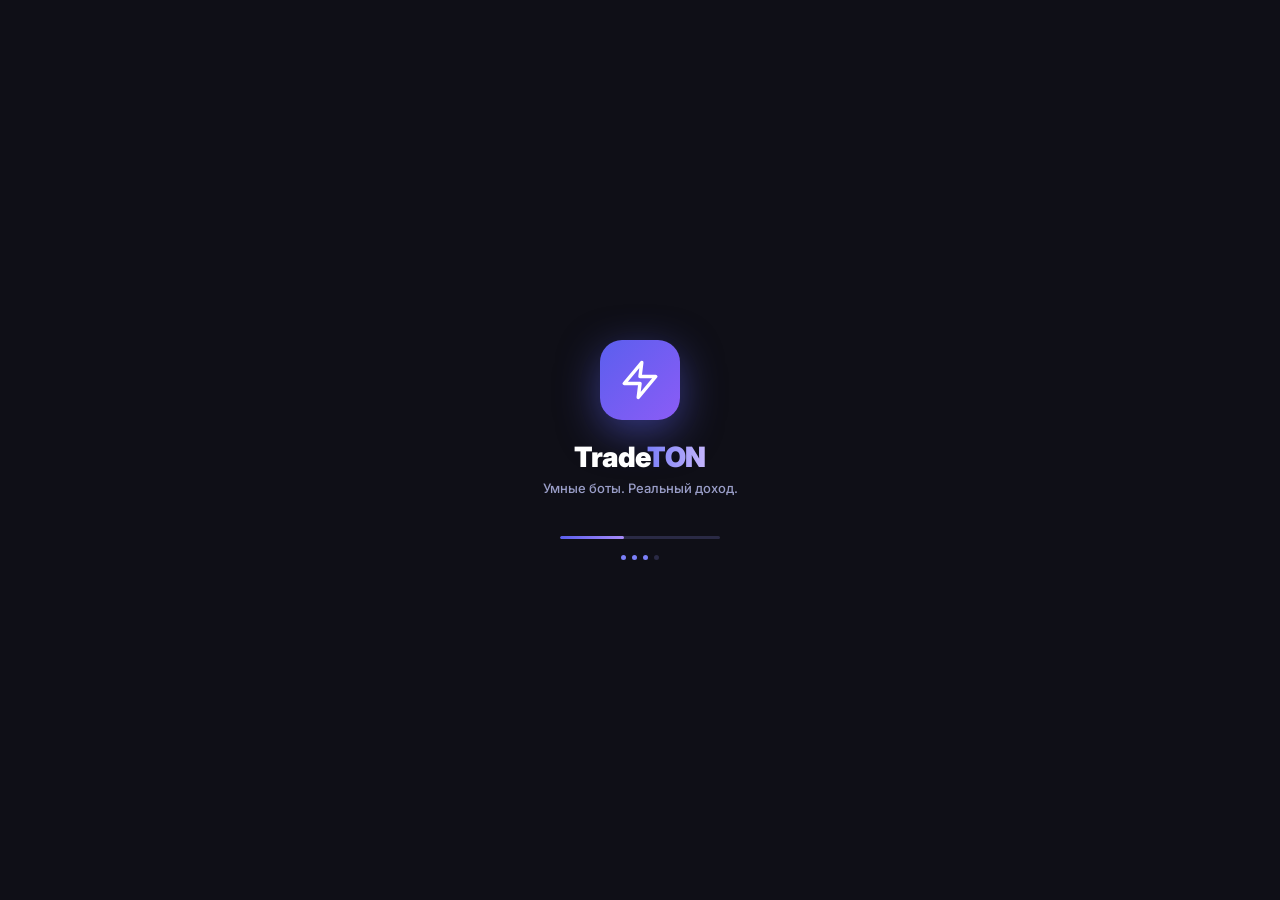
<file: index.html>
<!DOCTYPE html>
<html lang="ru">
<head>
  <meta charset="UTF-8">
  <meta name="viewport" content="width=device-width, initial-scale=1.0, maximum-scale=1.0, user-scalable=no, viewport-fit=cover">
  <title>TradeTON</title>
  <script src="https://telegram.org/js/telegram-web-app.js"></script>
  <link rel="stylesheet" href="style.css">
</head>
<body>

<div class="lang-welcome" id="langWelcome">
  <div class="lw-logo">
    <svg viewBox="0 0 24 24" fill="none" stroke="#fff" stroke-width="2.2" stroke-linecap="round" stroke-linejoin="round" width="36" height="36"><path d="M13 2L3 14h9l-1 8 10-12h-9l1-8z"/></svg>
  </div>
  <div class="lw-title" data-i18n="lang_welcome_title">Добро пожаловать!</div>
  <div class="lw-sub" data-i18n="lang_welcome_sub">Выберите язык приложения</div>
  <div class="lw-opt" onclick="chooseLang('ru')">
    <div class="lw-opt-flag">🇷🇺</div>
    <div><div class="lw-opt-name">Русский</div><div class="lw-opt-sub">Russian</div></div>
  </div>
  <div class="lw-opt" onclick="chooseLang('en')">
    <div class="lw-opt-flag">🇬🇧</div>
    <div><div class="lw-opt-name">English</div><div class="lw-opt-sub">Английский</div></div>
  </div>
</div>

<div class="lang-modal-overlay" id="langModal" onclick="if(event.target===this)closeLangModal()">
  <div class="lang-modal">
    <div class="modal-handle"></div>
    <div class="modal-title" data-i18n="lang_select_title">Выберите язык</div>
    <div class="lang-option" id="lang-opt-ru" onclick="chooseLang('ru')">
      <div class="lang-option-name">🇷🇺 Русский</div>
      <div class="lang-check"><svg viewBox="0 0 24 24" fill="none" stroke="#fff" stroke-width="3" width="12" height="12"><polyline points="20 6 9 17 4 12"/></svg></div>
    </div>
    <div class="lang-option" id="lang-opt-en" onclick="chooseLang('en')">
      <div class="lang-option-name">🇬🇧 English</div>
      <div class="lang-check"><svg viewBox="0 0 24 24" fill="none" stroke="#fff" stroke-width="3" width="12" height="12"><polyline points="20 6 9 17 4 12"/></svg></div>
    </div>
  </div>
</div>

<div class="splash" id="splash">
  <div class="splash-logo">
    <svg viewBox="0 0 24 24"><path d="M13 2L3 14h9l-1 8 10-12h-9l1-8z"/></svg>
  </div>
  <div class="splash-name">Trade<span>TON</span></div>
  <div class="splash-sub" data-i18n="info_tagline">Умные боты. Реальный доход.</div>
  <div class="splash-bar-wrap"><div class="splash-bar" id="splashBar"></div></div>
  <div class="splash-dots">
    <div class="splash-dot lit" id="sd0"></div>
    <div class="splash-dot" id="sd1"></div>
    <div class="splash-dot" id="sd2"></div>
    <div class="splash-dot" id="sd3"></div>
  </div>
</div>

<div class="header">
  <div class="logo">
    <div class="logo-mark">
      <svg viewBox="0 0 24 24" fill="none" stroke="#fff" stroke-width="2.2" stroke-linecap="round" stroke-linejoin="round"><path d="M13 2L3 14h9l-1 8 10-12h-9l1-8z"/></svg>
    </div>
    <div class="logo-text">Trade<span>TON</span></div>
  </div>
  <div class="header-right">
    <div class="bal-pill">
      <div class="balance-label" data-i18n="balance">Баланс</div>
      <div class="balance-val" id="balanceEl">0.00 TON</div>
    </div>
    <div class="avatar" id="avatarEl">А</div>
  </div>
</div>

<div class="pages">

  <!-- ТОРГИ -->
  <div class="page active" id="page-trade">
    <div id="activeSection" style="display:none">
      <div class="sec-title"><span style="display:inline-flex;align-items:center;gap:5px"><svg viewBox="0 0 24 24" fill="none" stroke="#39D98A" stroke-width="1.9" stroke-linecap="round" stroke-linejoin="round" width="14" height="14" ><circle cx="12" cy="12" r="3" fill="#39D98A"/><path d="M12 2v2M12 20v2M4.93 4.93l1.41 1.41M17.66 17.66l1.41 1.41M2 12h2M20 12h2M4.93 19.07l1.41-1.41M17.66 6.34l1.41-1.41"/></svg></span> <span data-i18n="active_bots">Активные боты</span></div>
      <div id="activeBotsList"></div>
    </div>
    <div class="sec-title" data-i18n="buy_bot">Купить бота</div>

    <div class="bot-card" id="bot-basic">
      <div class="bot-head">
        <div class="bot-icon basic"><svg viewBox="0 0 24 24" fill="none" stroke="#7B7FF8" stroke-width="1.8" stroke-linecap="round" stroke-linejoin="round"><rect x="3" y="11" width="18" height="10" rx="2"/><path d="M12 2v4"/><circle cx="12" cy="6" r="1"/><path d="M8 15h.01M12 15h.01M16 15h.01"/><path d="M6 11V9a6 6 0 0 1 12 0v2"/></svg></div>
        <div><div class="bot-name">Scout Bot</div><div class="bot-tier tier-basic">BASIC</div></div>
        <div class="bot-badge"><div class="yield-val" id="yld-basic">+3.5–5.5%</div><div class="yield-lbl" id="ylbl-basic">за 7 дней</div></div>
      </div>
      <div class="bot-body">
        <div class="bot-pairs" data-bot="basic">
          <button class="pair-chip sel">EUR/USD</button>
          <button class="pair-chip">GBP/USD</button>
          <button class="pair-chip">USD/JPY</button>
          <button class="pair-chip">USD/CHF</button>
        </div>
        <div class="bot-dur" data-bot="basic">
          <button class="dur-btn sel" data-days="7" data-price="29">7 дней<span class="dur-price">29 TON</span></button>
          <button class="dur-btn" data-days="14" data-price="49">14 дней<span class="dur-price">49 TON</span></button>
          <button class="dur-btn" data-days="30" data-price="89">30 дней<span class="dur-price">89 TON</span></button>
        </div>
        <button class="buy-btn basic-btn" onclick="openModal('Scout Bot','basic')"><span style="display:inline-flex;align-items:center;gap:6px"><svg viewBox="0 0 24 24" fill="none" stroke="#fff" stroke-width="1.9" stroke-linecap="round" stroke-linejoin="round" width="15" height="15" ><path d="M4.5 16.5c-1.5 1.26-2 5-2 5s3.74-.5 5-2c.71-.84.7-2.13-.09-2.91a2.18 2.18 0 0 0-2.91-.09z"/><path d="m12 15-3-3a22 22 0 0 1 2-3.95A12.88 12.88 0 0 1 22 2c0 2.72-.78 7.5-6 11a22.35 22.35 0 0 1-4 2z"/><path d="M9 12H4s.55-3.03 2-4c1.62-1.08 5 0 5 0"/><path d="M12 15v5s3.03-.55 4-2c1.08-1.62 0-5 0-5"/></svg> <span data-i18n-html="launch_btn_basic">Запустить — 29 TON</span></span></button>
      </div>
    </div>

    <div class="bot-card" id="bot-pro">
      <div class="bot-head">
        <div class="bot-icon pro"><svg viewBox="0 0 24 24" fill="none" stroke="#39D98A" stroke-width="1.8" stroke-linecap="round" stroke-linejoin="round"><polyline points="22 7 13.5 15.5 8.5 10.5 2 17"/><polyline points="16 7 22 7 22 13"/></svg></div>
        <div><div class="bot-name">Alpha Bot</div><div class="bot-tier tier-pro">PRO</div></div>
        <div class="bot-badge"><div class="yield-val" style="color:var(--green)" id="yld-pro">+4.5–7.5%</div><div class="yield-lbl" id="ylbl-pro">за 7 дней</div></div>
      </div>
      <div class="bot-body">
        <div class="bot-pairs" data-bot="pro">
          <button class="pair-chip sel">AAPL</button>
          <button class="pair-chip">TSLA</button>
          <button class="pair-chip">NVDA</button>
          <button class="pair-chip">MSFT</button>
          <button class="pair-chip">AMZN</button>
        </div>
        <div class="bot-dur" data-bot="pro">
          <button class="dur-btn sel" data-days="7" data-price="79">7 дней<span class="dur-price">79 TON</span></button>
          <button class="dur-btn" data-days="14" data-price="139">14 дней<span class="dur-price">139 TON</span></button>
          <button class="dur-btn" data-days="30" data-price="249">30 дней<span class="dur-price">249 TON</span></button>
        </div>
        <button class="buy-btn pro-btn" onclick="openModal('Alpha Bot','pro')"><span style="display:inline-flex;align-items:center;gap:6px"><svg viewBox="0 0 24 24" fill="none" stroke="#052010" stroke-width="1.9" stroke-linecap="round" stroke-linejoin="round" width="15" height="15" ><path d="M9.5 2A2.5 2.5 0 0 1 12 4.5v15a2.5 2.5 0 0 1-4.96-.46 2.5 2.5 0 0 1-2.96-3.08 3 3 0 0 1-.34-5.58 2.5 2.5 0 0 1 1.32-4.24 2.5 2.5 0 0 1 1.98-3A2.5 2.5 0 0 1 9.5 2Z"/><path d="M14.5 2A2.5 2.5 0 0 0 12 4.5v15a2.5 2.5 0 0 0 4.96-.46 2.5 2.5 0 0 0 2.96-3.08 3 3 0 0 0 .34-5.58 2.5 2.5 0 0 0-1.32-4.24 2.5 2.5 0 0 0-1.98-3A2.5 2.5 0 0 0 14.5 2Z"/></svg> <span data-i18n-html="launch_btn_pro">Запустить — 79 TON</span></span></button>
      </div>
    </div>

    <div class="bot-card premium" id="bot-elite">
      <div class="bot-head">
        <div class="bot-icon elite"><svg viewBox="0 0 24 24" fill="none" stroke="#F6465D" stroke-width="1.8" stroke-linecap="round" stroke-linejoin="round"><polygon points="12 2 15.09 8.26 22 9.27 17 14.14 18.18 21.02 12 17.77 5.82 21.02 7 14.14 2 9.27 8.91 8.26 12 2"/></svg></div>
        <div><div class="bot-name">Quantum Bot</div><div class="bot-tier tier-elite">ELITE</div></div>
        <div class="bot-badge"><div class="yield-val" style="color:var(--green)" id="yld-elite">+6.0–10.0%</div><div class="yield-lbl" id="ylbl-elite">за 7 дней</div></div>
      </div>
      <div class="bot-body">
        <div class="bot-pairs" data-bot="elite">
          <button class="pair-chip sel">XAU/USD</button>
          <button class="pair-chip">XAG/USD</button>
          <button class="pair-chip">EUR/USD</button>
          <button class="pair-chip">GBP/JPY</button>
        </div>
        <div class="bot-dur" data-bot="elite">
          <button class="dur-btn sel" data-days="7" data-price="199">7 дней<span class="dur-price">199 TON</span></button>
          <button class="dur-btn" data-days="14" data-price="349">14 дней<span class="dur-price">349 TON</span></button>
          <button class="dur-btn" data-days="30" data-price="599">30 дней<span class="dur-price">599 TON</span></button>
        </div>
        <button class="buy-btn elite-btn" onclick="openModal('Quantum Bot','elite')"><span style="display:inline-flex;align-items:center;gap:6px"><svg viewBox="0 0 24 24" fill="none" stroke="#fff" stroke-width="1.9" stroke-linecap="round" stroke-linejoin="round" width="15" height="15" ><polygon points="12 2 15.09 8.26 22 9.27 17 14.14 18.18 21.02 12 17.77 5.82 21.02 7 14.14 2 9.27 8.91 8.26 12 2"/></svg> <span data-i18n-html="launch_btn_elite">Запустить — 199 TON</span></span></button>
      </div>
    </div>
  </div>

  <!-- ЗАДАНИЯ -->
  <div class="page" id="page-tasks">
    <div style="background:linear-gradient(160deg,#1A1A35,#12122A,#0F0F17);border:1px solid var(--border);border-radius:var(--r);padding:20px;margin-bottom:12px;position:relative;overflow:hidden;">
      <div style="position:absolute;top:-50px;right:-50px;width:160px;height:160px;background:radial-gradient(circle,rgba(91,95,238,.18),transparent 70%)"></div>
      <div style="font-size:20px;font-weight:900;letter-spacing:-.4px;margin-bottom:4px" data-i18n="tasks_title">Задания</div>
      <div style="font-size:12px;color:var(--text2)" data-i18n="tasks_sub">Выполняй задания — получай TON</div>
    </div>

    <div class="sec-title" data-i18n="tasks_referrals_title">Приглашения</div>
    <div id="tasksRefList"></div>

    <div class="sec-title" data-i18n="tasks_bots_title">Боты</div>
    <div id="tasksBotsSection"></div>

    <div class="sec-title" data-i18n="tasks_earn_title">Заработок</div>
    <div id="tasksEarnSection"></div>
  </div>

  <!-- РЕФЕРАЛЫ -->
  <div class="page" id="page-ref">
    <div class="ref-hero">
      <div class="wh-lbl" data-i18n="ref_team">Ваша команда</div>
      <div class="ref-count" id="refCount">0 <span style="font-size:15px;color:var(--text2)" data-i18n="ref_referrals">рефералов</span></div>
      <div class="ref-earn"><span data-i18n="ref_earned_lbl">Заработано:</span> <span style="color:var(--green);font-weight:700" id="refEarned">0.0000 TON</span></div>
    </div>

    <div class="card" style="margin-bottom:10px">
      <div style="font-size:13px;font-weight:700;margin-bottom:10px" data-i18n="ref_how_title">Как работает программа</div>
      <div style="display:flex;align-items:flex-start;gap:10px;margin-bottom:8px">
        <div style="min-width:28px;height:28px;border-radius:50%;background:var(--accent-dim);display:flex;align-items:center;justify-content:center;font-size:12px;font-weight:800;color:var(--accent2);flex-shrink:0">1</div>
        <div style="font-size:12px;color:var(--text2);line-height:1.5" data-i18n="ref_step1">Поделись своей реферальной ссылкой с другом</div>
      </div>
      <div style="display:flex;align-items:flex-start;gap:10px;margin-bottom:8px">
        <div style="min-width:28px;height:28px;border-radius:50%;background:var(--accent-dim);display:flex;align-items:center;justify-content:center;font-size:12px;font-weight:800;color:var(--accent2);flex-shrink:0">2</div>
        <div style="font-size:12px;color:var(--text2);line-height:1.5" data-i18n="ref_step2">Друг запускает торгового бота и зарабатывает</div>
      </div>
      <div style="display:flex;align-items:flex-start;gap:10px">
        <div style="min-width:28px;height:28px;border-radius:50%;background:var(--green-dim);display:flex;align-items:center;justify-content:center;font-size:12px;font-weight:800;color:var(--green);flex-shrink:0">3</div>
        <div style="font-size:12px;color:var(--text2);line-height:1.5" data-i18n="ref_step3_full">Ты получаешь 5% от его дохода автоматически на баланс — каждый раз когда он забирает доход с бота</div>
      </div>
    </div>

    <div class="ref-link-box">
      <div class="ref-link" id="refLink">Загрузка...</div>
      <button class="copy-btn" onclick="copyRef()" data-i18n="ref_copy">Копировать</button>
    </div>
    <button class="share-btn" onclick="shareRef()"><span style="display:inline-flex;align-items:center;gap:7px"><svg viewBox="0 0 24 24" fill="none" stroke="#fff" stroke-width="1.9" stroke-linecap="round" stroke-linejoin="round" width="15" height="15"><circle cx="18" cy="5" r="3"/><circle cx="6" cy="12" r="3"/><circle cx="18" cy="19" r="3"/><line x1="8.59" y1="13.51" x2="15.42" y2="17.49"/><line x1="15.41" y1="6.51" x2="8.59" y2="10.49"/></svg> <span data-i18n="ref_share">Поделиться</span></span></button>
    <div class="sec-title" data-i18n="ref_list_title">Рефералы</div>
    <div class="card" id="refList">
      <div style="padding:16px;text-align:center;color:var(--text3);font-size:13px" data-i18n="ref_empty">Пока никого нет</div>
    </div>
  </div>

  <!-- ИНФО -->
  <div class="page" id="page-guide">
    <div class="info-hero">
      <div class="info-logo-wrap">
        <div class="info-logo-icon">
          <svg viewBox="0 0 24 24" fill="none" stroke="#fff" stroke-width="2.2" stroke-linecap="round" stroke-linejoin="round"><path d="M13 2L3 14h9l-1 8 10-12h-9l1-8z"/></svg>
        </div>
        <div class="info-logo-text">Trade<span>TON</span></div>
      </div>
      <div class="info-tagline" data-i18n="info_tagline">Умные боты. Реальный доход.</div>
      <div class="info-version" data-i18n="info_version">Версия 1.0 · TON Blockchain</div>
    </div>

    <div class="sec-title" data-i18n="info_how_title">Как это работает</div>

    <div class="info-step">
      <div class="info-step-icon" style="background:linear-gradient(135deg,#5B5FEE,#7B7FF8)">
        <svg viewBox="0 0 24 24" fill="none" stroke="#fff" stroke-width="2" stroke-linecap="round" stroke-linejoin="round" width="20" height="20"><rect x="3" y="11" width="18" height="10" rx="2"/><path d="M12 2v4"/><circle cx="12" cy="6" r="1"/><path d="M8 15h.01M12 15h.01M16 15h.01"/></svg>
      </div>
      <div class="info-step-body">
        <div class="info-step-title" data-i18n="info_step1_title">Выбери бота</div>
        <div class="info-step-text" data-i18n="info_step1_text">Scout Bot, Alpha Bot или Quantum Bot — выбери бота, торговую пару и срок. Запусти за TON и следи за сделками в реальном времени.</div>
      </div>
    </div>

    <div class="info-step">
      <div class="info-step-icon" style="background:linear-gradient(135deg,#0E7C5A,#39D98A)">
        <svg viewBox="0 0 24 24" fill="none" stroke="#fff" stroke-width="2" stroke-linecap="round" stroke-linejoin="round" width="20" height="20"><polyline points="22 7 13.5 15.5 8.5 10.5 2 17"/><polyline points="16 7 22 7 22 13"/></svg>
      </div>
      <div class="info-step-body">
        <div class="info-step-title" data-i18n="info_step2_title">Бот торгует</div>
        <div class="info-step-text" data-i18n="info_step2_text">Алгоритм открывает и закрывает позиции по BUY и SELL. Иногда фиксирует небольшой минус — чтобы зайти ниже и заработать больше.</div>
      </div>
    </div>

    <div class="info-step">
      <div class="info-step-icon" style="background:linear-gradient(135deg,#7C3AED,#A78BFA)">
        <svg viewBox="0 0 24 24" fill="none" stroke="#fff" stroke-width="2" stroke-linecap="round" stroke-linejoin="round" width="20" height="20"><circle cx="12" cy="12" r="10"/><polyline points="12 6 12 12 16 14"/></svg>
      </div>
      <div class="info-step-body">
        <div class="info-step-title" data-i18n="info_step3_title">Забери доход в конце</div>
        <div class="info-step-text" data-i18n="info_step3_text">По окончании периода появится кнопка «Забрать». Нажми — и весь депозит + заработанное вернётся на твой баланс.</div>
      </div>
    </div>

    <div class="info-step">
      <div class="info-step-icon" style="background:linear-gradient(135deg,#C2185B,#F06292)">
        <svg viewBox="0 0 24 24" fill="none" stroke="#fff" stroke-width="2" stroke-linecap="round" stroke-linejoin="round" width="20" height="20"><path d="M17 21v-2a4 4 0 0 0-4-4H5a4 4 0 0 0-4 4v2"/><circle cx="9" cy="7" r="4"/><path d="M23 21v-2a4 4 0 0 0-3-3.87"/><path d="M16 3.13a4 4 0 0 1 0 7.75"/></svg>
      </div>
      <div class="info-step-body">
        <div class="info-step-title" data-i18n="info_step4_title">Приглашай друзей</div>
        <div class="info-step-text" data-i18n="info_step4_text">Делись реферальной ссылкой — получай % от дохода каждого приглашённого. Пассивный заработок без вложений.</div>
      </div>
    </div>

    <div class="info-step">
      <div class="info-step-icon" style="background:linear-gradient(135deg,#E65100,#FF9800)">
        <svg viewBox="0 0 24 24" fill="none" stroke="#fff" stroke-width="2" stroke-linecap="round" stroke-linejoin="round" width="20" height="20"><path d="M21 12V7H5a2 2 0 0 1 0-4h14v4"/><path d="M3 5v14a2 2 0 0 0 2 2h16v-5"/><path d="M18 12a2 2 0 0 0 0 4h4v-4z"/></svg>
      </div>
      <div class="info-step-body">
        <div class="info-step-title" data-i18n="info_step5_title">Вывод в TON</div>
        <div class="info-step-text" data-i18n="info_step5_text">Все средства хранятся на TON-кошельке. Вывод доступен в любой момент через раздел Кошелёк.</div>
      </div>
    </div>

    <div class="sec-title" data-i18n="faq_title">Частые вопросы</div>
    <div class="faq-item" onclick="toggleFaq(this)">
      <div class="faq-q"><span data-i18n="faq1_q">Могу ли я потерять вложенное?</span><span class="faq-arr">›</span></div>
      <div class="faq-a" data-i18n="faq1_a">Нет. Депозит за бота возвращается полностью в конце периода вместе с доходом. Бот несёт убыток только по отдельным сделкам внутри цикла — итоговый результат всегда плюсовой.</div>
    </div>
    <div class="faq-item" onclick="toggleFaq(this)">
      <div class="faq-q"><span data-i18n="faq2_q">Сколько ботов можно запустить?</span><span class="faq-arr">›</span></div>
      <div class="faq-a" data-i18n="faq2_a">Столько, сколько позволяет баланс. Каждый бот работает независимо — запускай несколько, чтобы суммировать доход по разным инструментам.</div>
    </div>
    <div class="faq-item" onclick="toggleFaq(this)">
      <div class="faq-q"><span data-i18n="faq3_q">Когда зачисляется доход?</span><span class="faq-arr">›</span></div>
      <div class="faq-a" data-i18n="faq3_a">По окончании срока работы бота. В карточке появится кнопка «Забрать» — нажми, и сумма сразу придёт на баланс.</div>
    </div>
    <div class="faq-item" onclick="toggleFaq(this)">
      <div class="faq-q"><span data-i18n="faq4_q">Почему бот иногда продаёт в минус?</span><span class="faq-arr">›</span></div>
      <div class="faq-a" data-i18n="faq4_a">Это часть стратегии: зафиксировать небольшой убыток, чтобы войти по более выгодной цене ниже. Это позволяет заработать больше в рамках всего периода.</div>
    </div>
    <div class="faq-item" onclick="toggleFaq(this)">
      <div class="faq-q"><span data-i18n="faq5_q">Как работает реферальная программа?</span><span class="faq-arr">›</span></div>
      <div class="faq-a" data-i18n="faq5_a">Поделись своей ссылкой. Когда приглашённый запустит бота и получит доход — ты автоматически получишь % от этой суммы на свой баланс.</div>
    </div>
    <div style="height:12px"></div>
  </div>

  <!-- КОШЕЛЁК -->
  <div class="page" id="page-wallet">
    <div class="wallet-hero">
      <div class="wh-lbl" data-i18n="wallet_balance">Баланс кошелька</div>
      <div class="wh-bal" id="walletBal">0.00 TON</div>
      <div class="wallet-act-row">
        <button class="wact-btn wact-in" onclick="openWalletModal('deposit')">
          <div class="wact-ico"><svg viewBox="0 0 24 24" fill="none" stroke="#fff" stroke-width="2.2" stroke-linecap="round" stroke-linejoin="round"><path d="M12 2v20M2 12l10 10 10-10"/></svg></div>
          <span data-i18n="wallet_deposit">Пополнить</span>
        </button>
        <button class="wact-btn wact-out" onclick="openWalletModal('withdraw')">
          <div class="wact-ico"><svg viewBox="0 0 24 24" fill="none" stroke="#fff" stroke-width="2.2" stroke-linecap="round" stroke-linejoin="round"><path d="M12 22V2M2 12l10-10 10 10"/></svg></div>
          <span data-i18n="wallet_withdraw">Вывести</span>
        </button>
      </div>
    </div>

    <div style="display:flex;align-items:center;justify-content:space-between;background:var(--card);border:1px solid var(--border);border-radius:var(--r);padding:14px;margin-bottom:10px;">
      <div>
        <div style="font-size:11px;color:var(--text3);text-transform:uppercase;letter-spacing:.6px;font-weight:600;margin-bottom:3px" data-i18n="lang_label">Язык</div>
        <div style="font-size:14px;font-weight:700" id="langCurrentLabel">Русский</div>
      </div>
      <button onclick="openLangModal()" style="background:var(--accent-dim);border:1px solid var(--accent);color:var(--accent2);border-radius:var(--r2);padding:8px 16px;font-size:13px;font-weight:700;cursor:pointer;font-family:inherit" data-i18n="lang_change">Изменить</button>
    </div>

    <div class="wallet-summary">
      <div class="ws-item">
        <div class="ws-lbl" data-i18n="wallet_available">Доступно</div>
        <div class="ws-val green" id="wAvail">0.00 TON</div>
      </div>
      <div class="ws-div"></div>
      <div class="ws-item">
        <div class="ws-lbl" data-i18n="wallet_in_bots">В ботах</div>
        <div class="ws-val" id="wInBots">0 TON</div>
      </div>
      <div class="ws-div"></div>
      <div class="ws-item">
        <div class="ws-lbl" data-i18n="wallet_monthly">Доход за месяц</div>
        <div class="ws-val green" id="wMonthly">+0 TON</div>
      </div>
    </div>

    <!-- БЛОК ПРОМОКОДА -->
    <div class="card" style="margin-bottom:10px;padding:14px">
      <div style="display:flex;align-items:center;gap:10px;margin-bottom:8px">
        <span style="font-size:18px">🎁</span>
        <span style="font-size:14px;font-weight:700" data-i18n="promo_title">Промокод</span>
      </div>
      <div style="display:flex;flex-direction:column;gap:8px">
        <input type="text" id="promoInput" placeholder="XXXX-XXXX" 
          style="width:100%;background:var(--card2);border:1px solid var(--border);border-radius:var(--r2);padding:12px;font-size:14px;color:var(--text);outline:none;font-family:inherit">
        <button onclick="activatePromo()" 
          style="width:100%;background:linear-gradient(135deg,#5B5FEE,#7B7FF8);border:none;border-radius:var(--r2);padding:12px;font-size:13px;font-weight:700;color:#fff;cursor:pointer">
          <span data-i18n="promo_activate">Активировать</span>
        </button>
      </div>
      <div id="promoMessage" style="font-size:11px;color:var(--text3);margin-top:8px"></div>
    </div>

    <div class="sec-title" data-i18n="wallet_history">История</div>
    <div class="wallet-tx-wrap" id="txList">
      <div style="padding:24px;text-align:center;color:var(--text3);font-size:13px" data-i18n="wallet_no_tx">Транзакций пока нет</div>
    </div>

    <!-- MODAL: Deposit/Withdraw -->
    <div class="modal-overlay" id="walletModal">
      <div class="modal">
        <div class="modal-handle"></div>
        <button class="modal-close" onclick="closeWalletModal()">✕</button>
        <div class="modal-title" id="wModalTitle">Пополнить</div>

        <div id="wDepositView">
          <div class="wm-address-box">
            <div class="wm-addr-lbl" data-i18n="deposit_addr_lbl">TON-адрес</div>
            <div class="wm-addr-val" id="wDepositAddr">UQA-5HlUPcwNOpJ5kjKCq4FZclYn4ns8nY27Izi_V9uXT0gF</div>
            <button class="wm-copy-btn" onclick="copyWalletAddr()">
              <svg viewBox="0 0 24 24" fill="none" stroke="currentColor" stroke-width="2" stroke-linecap="round" stroke-linejoin="round" width="14" height="14"><rect x="9" y="9" width="13" height="13" rx="2"/><path d="M5 15H4a2 2 0 0 1-2-2V4a2 2 0 0 1 2-2h9a2 2 0 0 1 2 2v1"/></svg>
              <span data-i18n="deposit_copy_addr">Копировать</span>
            </button>
          </div>
          
          <div style="margin-bottom: 14px;">
            <div class="wm-addr-lbl" data-i18n="deposit_memo_lbl">Ваш MEMO (Telegram ID)</div>
            <div class="wm-address-box" style="border-color:var(--accent);background:var(--accent-dim);">
              <div style="display:flex;align-items:center;justify-content:space-between;gap:10px;">
                <div style="font-size:20px;font-weight:800;color:var(--accent2);letter-spacing:.5px;" id="userTelegramId">—</div>
                <button class="wm-copy-btn" onclick="copyMemoId()" id="copyMemoBtn">
                  <svg viewBox="0 0 24 24" fill="none" stroke="currentColor" stroke-width="2" stroke-linecap="round" stroke-linejoin="round" width="14" height="14"><rect x="9" y="9" width="13" height="13" rx="2"/><path d="M5 15H4a2 2 0 0 1-2-2V4a2 2 0 0 1 2-2h9a2 2 0 0 1 2 2v1"/></svg>
                  <span data-i18n="deposit_copy_memo">Копировать</span>
                </button>
              </div>
            </div>
            <div class="wm-hint" style="margin-top:6px;background:rgba(246,70,93,.08);border-color:rgba(246,70,93,.3);" data-i18n="deposit_memo_hint">
              ⚠️ ОБЯЗАТЕЛЬНО укажите этот MEMO в комментарии к переводу! Без MEMO средства не будут зачислены.
            </div>
          </div>
          
          <div class="wm-hint" data-i18n="deposit_hint">Отправь TON на этот адрес — средства зачислятся после подтверждения администратором.</div>
          <div class="wm-amount-row">
            <div class="wm-lbl" data-i18n="deposit_amount_lbl">Сумма пополнения</div>
            <div class="wm-input-wrap">
              <input class="wm-input" type="number" id="depositAmt" placeholder="0.00" min="10" step="1">
              <span class="wm-currency">TON</span>
            </div>
          </div>
          <button class="confirm-btn" onclick="doDeposit()"><span style="display:inline-flex;align-items:center;gap:7px"><svg viewBox="0 0 24 24" fill="none" stroke="#fff" stroke-width="1.9" stroke-linecap="round" stroke-linejoin="round" width="15" height="15" ><path d="M12 2v20M2 12l10 10 10-10"/></svg> <span data-i18n="deposit_btn">Пополнить</span></span></button>
        </div>

        <div id="wWithdrawView" style="display:none">
          <div class="wm-balance-hint"><span data-i18n="withdraw_avail_lbl">Доступно:</span> <span id="wDrawAvail" style="color:var(--green);font-weight:700">—</span></div>
          <div class="wm-lbl" style="margin-bottom:6px" data-i18n="withdraw_amount">Сумма вывода</div>
          <div class="wm-input-wrap" style="margin-bottom:10px">
            <input class="wm-input" type="number" id="withdrawAmt" placeholder="0.00" min="10" step="1">
            <span class="wm-currency">TON</span>
          </div>
          <div class="wm-lbl" style="margin-bottom:6px" data-i18n="withdraw_addr">TON-адрес получателя</div>
          <input class="wm-input" id="withdrawAddr" placeholder="UQ..." style="width:100%;margin-bottom:10px;background:var(--card2);border:1px solid var(--border);border-radius:var(--r2);padding:13px 14px;font-size:14px;color:var(--text);font-family:inherit;outline:none">
          <div class="row" style="border:none;padding:4px 0 10px">
            <div class="row-lbl" data-i18n="withdraw_fee">Комиссия сети</div>
            <div class="row-val" style="color:var(--text2)">~0.05 TON</div>
          </div>
          <div class="row" style="border:none;padding:0">
            <div class="row-lbl" data-i18n="withdraw_receive">Получите</div>
            <div class="row-val" id="wDrawGet" style="color:var(--green)">—</div>
          </div>
          <button class="confirm-btn" onclick="doWithdraw()" style="background:linear-gradient(135deg,#F6465D,#FF6B6B)"><span style="display:inline-flex;align-items:center;gap:7px"><svg viewBox="0 0 24 24" fill="none" stroke="#fff" stroke-width="1.9" stroke-linecap="round" stroke-linejoin="round" width="15" height="15" ><path d="M12 22V2M2 12l10-10 10 10"/></svg> <span data-i18n="withdraw_btn">Вывести</span></span></button>
        </div>
      </div>
    </div>
  </div> <!-- закрытие page-wallet -->

</div> <!-- закрытие pages -->

<nav class="nav">
  <button class="nav-btn active" onclick="switchPage('trade')" id="nav-trade">
    <div class="nav-ico"><svg viewBox="0 0 24 24"><polyline points="22 7 13.5 15.5 8.5 10.5 2 17"/><polyline points="16 7 22 7 22 13"/></svg></div>
    <div class="nav-lbl" data-i18n="nav_trade">Торги</div>
  </button>
  <button class="nav-btn" onclick="switchPage('tasks')" id="nav-tasks">
    <div class="nav-ico"><svg viewBox="0 0 24 24" fill="none" stroke="currentColor" stroke-width="1.7" stroke-linecap="round" stroke-linejoin="round"><path d="M9 11l3 3L22 4"/><path d="M21 12v7a2 2 0 0 1-2 2H5a2 2 0 0 1-2-2V5a2 2 0 0 1 2-2h11"/></svg></div>
    <div class="nav-lbl" data-i18n="nav_tasks">Задания</div>
  </button>
  <button class="nav-btn" onclick="switchPage('ref')" id="nav-ref">
    <div class="nav-ico"><svg viewBox="0 0 24 24"><path d="M17 21v-2a4 4 0 0 0-4-4H5a4 4 0 0 0-4 4v2"/><circle cx="9" cy="7" r="4"/><path d="M23 21v-2a4 4 0 0 0-3-3.87"/><path d="M16 3.13a4 4 0 0 1 0 7.75"/></svg></div>
    <div class="nav-lbl" data-i18n="nav_ref">Рефералы</div>
  </button>
  <button class="nav-btn" onclick="switchPage('guide')" id="nav-guide">
    <div class="nav-ico"><svg viewBox="0 0 24 24"><circle cx="12" cy="12" r="10"/><path d="M12 16v-4"/><path d="M12 8h.01"/></svg></div>
    <div class="nav-lbl" data-i18n="nav_guide">Инфо</div>
  </button>
  <button class="nav-btn" onclick="switchPage('wallet')" id="nav-wallet">
    <div class="nav-ico"><svg viewBox="0 0 24 24"><path d="M21 12V7H5a2 2 0 0 1 0-4h14v4"/><path d="M3 5v14a2 2 0 0 0 2 2h16v-5"/><path d="M18 12a2 2 0 0 0 0 4h4v-4z"/></svg></div>
    <div class="nav-lbl" data-i18n="nav_wallet">Кошелёк</div>
  </button>
</nav>

<div class="modal-overlay" id="botModal">
  <div class="modal">
    <div class="modal-handle"></div>
    <button class="modal-close" onclick="closeModal()">✕</button>
    <div class="modal-title" id="mTitle">Запустить бота</div>
    <div class="row"><div class="row-lbl" data-i18n="modal_bot">Бот</div><div class="row-val" id="mName">—</div></div>
    <div class="row"><div class="row-lbl" data-i18n="modal_pair">Инструмент</div><div class="row-val" id="mPair">—</div></div>
    <div class="row"><div class="row-lbl" data-i18n="modal_period">Период</div><div class="row-val" id="mDays">—</div></div>
    <div class="row"><div class="row-lbl" data-i18n="modal_yield">Доход за период</div><div class="row-val" style="color:var(--green)" id="mYield">—</div></div>
    <div class="row"><div class="row-lbl" data-i18n="modal_price">Стоимость</div><div class="row-val" id="mPrice">—</div></div>
    <div style="height:1px;background:var(--border);margin:8px 0"></div>
    <div class="row"><div class="row-lbl" data-i18n="modal_after">Баланс после</div><div class="row-val" style="color:var(--text2)" id="mAfter">—</div></div>
    <button class="confirm-btn" onclick="buyBot()"><span style="display:inline-flex;align-items:center;gap:7px"><svg viewBox="0 0 24 24" fill="none" stroke="#fff" stroke-width="1.9" stroke-linecap="round" stroke-linejoin="round" width="15" height="15" ><polyline points="20 6 9 17 4 12"/></svg> <span data-i18n="modal_confirm">Подтвердить</span></span></button>
  </div>
</div>

<div class="toast" id="toast"></div>

<script src="localization.js"></script>
<script src="script.js"></script>
</body>
</html>
</file>
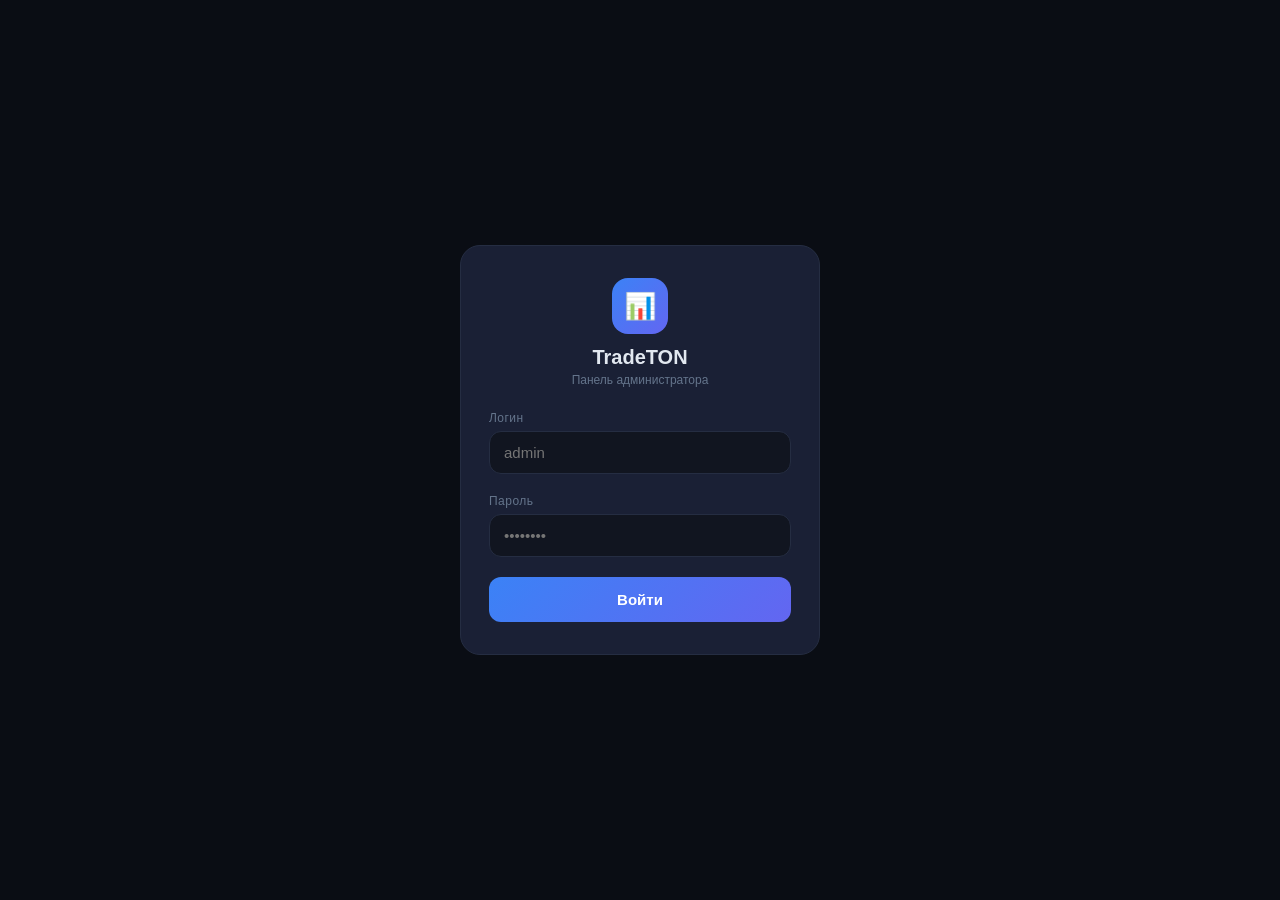
<file: admin.html>
<!DOCTYPE html>
<html lang="ru">
<head>
<meta charset="UTF-8">
<meta name="viewport" content="width=device-width, initial-scale=1.0, maximum-scale=1.0, user-scalable=no">
<title>TradeTON Admin</title>
<style>
  :root {
    --bg: #0a0d14;
    --bg2: #111520;
    --bg3: #161b28;
    --card: #1a2035;
    --border: #252d42;
    --accent: #3b82f6;
    --accent2: #6366f1;
    --green: #10b981;
    --red: #ef4444;
    --yellow: #f59e0b;
    --text: #e2e8f0;
    --muted: #64748b;
    --muted2: #4b5563;
    --nav-h: 64px;
    --header-h: 52px;
  }
  * { box-sizing: border-box; margin: 0; padding: 0; -webkit-tap-highlight-color: transparent; }
  html, body { height: 100%; overflow: hidden; font-family: -apple-system, BlinkMacSystemFont, 'Segoe UI', sans-serif; background: var(--bg); color: var(--text); }

  /* ── LOGIN ── */
  #loginScreen {
    position: fixed; inset: 0; background: var(--bg);
    display: flex; align-items: center; justify-content: center;
    flex-direction: column; gap: 0; z-index: 1000;
  }
  .login-box {
    width: min(360px, 92vw);
    background: var(--card); border: 1px solid var(--border);
    border-radius: 20px; padding: 32px 28px; display: flex; flex-direction: column; gap: 20px;
  }
  .login-logo { text-align: center; margin-bottom: 4px; }
  .login-logo .logo-icon {
    width: 56px; height: 56px; background: linear-gradient(135deg, var(--accent), var(--accent2));
    border-radius: 16px; display: inline-flex; align-items: center; justify-content: center;
    font-size: 26px; margin-bottom: 12px;
  }
  .login-logo h1 { font-size: 20px; font-weight: 700; color: var(--text); }
  .login-logo p { font-size: 12px; color: var(--muted); margin-top: 4px; }
  .login-field { display: flex; flex-direction: column; gap: 6px; }
  .login-field label { font-size: 12px; color: var(--muted); font-weight: 500; letter-spacing: .04em; }
  .login-field input {
    background: var(--bg2); border: 1px solid var(--border); border-radius: 12px;
    padding: 12px 14px; font-size: 15px; color: var(--text); outline: none; width: 100%;
    transition: border-color .2s;
  }
  .login-field input:focus { border-color: var(--accent); }
  .login-btn {
    background: linear-gradient(135deg, var(--accent), var(--accent2));
    border: none; border-radius: 12px; padding: 14px; font-size: 15px; font-weight: 600;
    color: #fff; cursor: pointer; width: 100%; transition: opacity .15s;
  }
  .login-btn:active { opacity: .8; }
  .login-err { font-size: 13px; color: var(--red); text-align: center; display: none; }

  /* ── APP ── */
  #app { display: none; height: 100%; flex-direction: column; }
  #app.visible { display: flex; }

  .header {
    height: var(--header-h); background: var(--bg2); border-bottom: 1px solid var(--border);
    display: flex; align-items: center; justify-content: space-between; padding: 0 16px;
    flex-shrink: 0;
  }
  .header-title { font-size: 16px; font-weight: 700; color: var(--text); }
  .header-sub { font-size: 11px; color: var(--muted); margin-top: 1px; }
  .header-right { display: flex; gap: 8px; align-items: center; }
  .status-dot { width: 8px; height: 8px; border-radius: 50%; background: var(--green); animation: pulse 2s infinite; }
  @keyframes pulse { 0%,100%{opacity:1}50%{opacity:.4} }
  .logout-btn {
    background: none; border: 1px solid var(--border); border-radius: 8px;
    padding: 5px 10px; font-size: 12px; color: var(--muted); cursor: pointer;
  }

  .content {
    flex: 1; overflow-y: auto; padding: 12px 12px 8px;
    padding-bottom: calc(var(--nav-h) + 8px);
    -webkit-overflow-scrolling: touch;
  }

  /* ── NAV ── */
  .nav {
    height: var(--nav-h); background: var(--bg2); border-top: 1px solid var(--border);
    display: grid; grid-template-columns: repeat(5, 1fr); flex-shrink: 0;
    position: sticky; bottom: 0;
  }
  .nav-btn {
    display: flex; flex-direction: column; align-items: center; justify-content: center;
    gap: 3px; background: none; border: none; cursor: pointer; color: var(--muted);
    font-size: 10px; font-weight: 500; transition: color .15s; padding: 0;
    position: relative;
  }
  .nav-btn .nav-icon { font-size: 20px; line-height: 1; }
  .nav-btn.active { color: var(--accent); }
  .nav-btn.active .nav-icon { transform: scale(1.08); }
  .badge {
    position: absolute; top: 6px; right: calc(50% - 16px);
    background: var(--red); color: #fff; font-size: 9px; font-weight: 700;
    padding: 1px 4px; border-radius: 8px; min-width: 16px; text-align: center;
  }

  /* ── PAGES ── */
  .page { display: none; }
  .page.active { display: block; }

  /* ── CARDS ── */
  .card {
    background: var(--card); border: 1px solid var(--border);
    border-radius: 16px; padding: 16px; margin-bottom: 10px;
  }
  .card-title { font-size: 11px; font-weight: 600; color: var(--muted); letter-spacing: .08em; text-transform: uppercase; margin-bottom: 10px; }
  
  /* ── STAT GRID ── */
  .stat-grid { display: grid; grid-template-columns: 1fr 1fr; gap: 8px; margin-bottom: 10px; }
  .stat-card {
    background: var(--card); border: 1px solid var(--border); border-radius: 14px;
    padding: 14px 12px;
  }
  .stat-label { font-size: 11px; color: var(--muted); margin-bottom: 6px; }
  .stat-value { font-size: 22px; font-weight: 700; color: var(--text); line-height: 1; }
  .stat-value.green { color: var(--green); }
  .stat-value.blue { color: var(--accent); }
  .stat-value.yellow { color: var(--yellow); }
  .stat-sub { font-size: 10px; color: var(--muted); margin-top: 3px; }

  /* ── ERRORS ── */
  .error-item {
    background: rgba(239,68,68,.08); border: 1px solid rgba(239,68,68,.25);
    border-radius: 12px; padding: 12px; margin-bottom: 8px;
  }
  .error-code { font-size: 11px; font-weight: 700; color: var(--red); margin-bottom: 3px; }
  .error-msg { font-size: 13px; color: var(--text); margin-bottom: 4px; word-break: break-all; }
  .error-time { font-size: 10px; color: var(--muted); }

  /* ── LOG ITEMS ── */
  .log-item {
    padding: 8px 0; border-bottom: 1px solid var(--border); display: flex; gap: 8px; align-items: flex-start;
  }
  .log-item:last-child { border-bottom: none; }
  .log-level {
    font-size: 9px; font-weight: 700; padding: 2px 6px; border-radius: 6px; flex-shrink: 0; margin-top: 1px;
  }
  .log-level.INFO { background: rgba(59,130,246,.2); color: var(--accent); }
  .log-level.WARN { background: rgba(245,158,11,.2); color: var(--yellow); }
  .log-level.ERR  { background: rgba(239,68,68,.2); color: var(--red); }
  .log-text { font-size: 12px; color: var(--text); word-break: break-all; flex: 1; font-family: 'SF Mono', monospace; }
  .log-time { font-size: 10px; color: var(--muted); flex-shrink: 0; }

  /* ── SEARCH ── */
  .search-wrap { position: relative; margin-bottom: 12px; }
  .search-wrap input {
    width: 100%; background: var(--card); border: 1px solid var(--border); border-radius: 12px;
    padding: 10px 14px 10px 36px; font-size: 14px; color: var(--text); outline: none;
    transition: border-color .2s;
  }
  .search-wrap input:focus { border-color: var(--accent); }
  .search-icon { position: absolute; left: 11px; top: 50%; transform: translateY(-50%); color: var(--muted); font-size: 16px; pointer-events: none; }

  /* ── USER CARD ── */
  .user-list-item {
    background: var(--card); border: 1px solid var(--border); border-radius: 14px;
    padding: 14px; margin-bottom: 8px; cursor: pointer; transition: border-color .15s;
  }
  .user-list-item:active { border-color: var(--accent); }
  .user-list-top { display: flex; align-items: center; gap: 10px; }
  .user-avatar {
    width: 40px; height: 40px; border-radius: 12px; flex-shrink: 0;
    background: linear-gradient(135deg, var(--accent), var(--accent2));
    display: flex; align-items: center; justify-content: center; font-size: 16px; font-weight: 700;
  }
  .user-info { flex: 1; min-width: 0; }
  .user-name { font-size: 14px; font-weight: 600; color: var(--text); white-space: nowrap; overflow: hidden; text-overflow: ellipsis; }
  .user-id { font-size: 11px; color: var(--muted); margin-top: 1px; }
  .user-balance { font-size: 15px; font-weight: 700; color: var(--green); }

  /* ── USER DETAIL ── */
  #userDetail { display: none; position: fixed; inset: 0; background: var(--bg); z-index: 200; flex-direction: column; }
  #userDetail.open { display: flex; }
  .detail-header {
    height: var(--header-h); background: var(--bg2); border-bottom: 1px solid var(--border);
    display: flex; align-items: center; gap: 12px; padding: 0 16px; flex-shrink: 0;
  }
  .back-btn {
    background: none; border: none; color: var(--accent); font-size: 15px; cursor: pointer; padding: 6px 0;
  }
  .detail-body { flex: 1; overflow-y: auto; padding: 12px; -webkit-overflow-scrolling: touch; }

  .info-row {
    display: flex; justify-content: space-between; align-items: center;
    padding: 8px 0; border-bottom: 1px solid var(--border);
  }
  .info-row:last-child { border-bottom: none; }
  .info-key { font-size: 12px; color: var(--muted); }
  .info-val { font-size: 13px; color: var(--text); font-weight: 500; text-align: right; max-width: 60%; word-break: break-all; }

  .bot-item {
    background: var(--bg2); border: 1px solid var(--border); border-radius: 10px;
    padding: 10px 12px; margin-bottom: 6px;
  }
  .bot-item-name { font-size: 13px; font-weight: 600; color: var(--text); }
  .bot-item-meta { font-size: 11px; color: var(--muted); margin-top: 2px; }
  .bot-badge {
    display: inline-block; font-size: 10px; font-weight: 600; padding: 2px 7px;
    border-radius: 6px; margin-left: 6px; vertical-align: middle;
  }
  .bot-badge.done { background: rgba(16,185,129,.2); color: var(--green); }
  .bot-badge.running { background: rgba(59,130,246,.2); color: var(--accent); }

  /* ── ACTIONS ── */
  .action-btn {
    width: 100%; border: none; border-radius: 12px; padding: 13px; font-size: 14px;
    font-weight: 600; cursor: pointer; margin-bottom: 8px; transition: opacity .15s;
  }
  .action-btn:active { opacity: .8; }
  .action-btn.danger { background: rgba(239,68,68,.15); color: var(--red); border: 1px solid rgba(239,68,68,.3); }
  .action-btn.primary { background: linear-gradient(135deg, var(--accent), var(--accent2)); color: #fff; }
  .action-btn.secondary { background: var(--bg3); color: var(--text); border: 1px solid var(--border); }

  /* ── BALANCE MODAL ── */
  .modal-overlay {
    display: none; position: fixed; inset: 0; background: rgba(0,0,0,.6); z-index: 400;
    align-items: flex-end;
  }
  .modal-overlay.open { display: flex; }
  .modal-sheet {
    background: var(--bg2); border-radius: 20px 20px 0 0; padding: 20px 16px 36px;
    width: 100%; border-top: 1px solid var(--border);
  }
  .modal-title { font-size: 16px; font-weight: 700; margin-bottom: 16px; }
  .modal-input {
    width: 100%; background: var(--bg3); border: 1px solid var(--border); border-radius: 12px;
    padding: 12px 14px; font-size: 15px; color: var(--text); outline: none; margin-bottom: 12px;
  }
  .modal-input:focus { border-color: var(--accent); }
  .modal-row { display: flex; gap: 8px; }
  .modal-row .action-btn { margin-bottom: 0; }
  textarea.modal-input { min-height: 100px; resize: none; font-family: inherit; }

  /* ── BROADCAST ── */
  .preview-box {
    background: var(--bg3); border: 1px solid var(--border); border-radius: 12px;
    padding: 12px; font-size: 13px; color: var(--text); min-height: 60px; margin-bottom: 10px;
    white-space: pre-wrap; word-break: break-word;
  }

  /* ── TX ITEM ── */
  .tx-item {
    display: flex; align-items: center; gap: 10px; padding: 10px 0; border-bottom: 1px solid var(--border);
  }
  .tx-item:last-child { border-bottom: none; }
  .tx-icon { width: 36px; height: 36px; border-radius: 10px; display: flex; align-items: center; justify-content: center; font-size: 16px; flex-shrink: 0; }
  .tx-icon.deposit { background: rgba(16,185,129,.15); }
  .tx-icon.withdraw { background: rgba(239,68,68,.15); }
  .tx-icon.bot_start { background: rgba(59,130,246,.15); }
  .tx-icon.bot_claim { background: rgba(99,102,241,.15); }
  .tx-icon.referral { background: rgba(245,158,11,.15); }
  .tx-info { flex: 1; min-width: 0; }
  .tx-type { font-size: 13px; font-weight: 500; color: var(--text); }
  .tx-date { font-size: 11px; color: var(--muted); margin-top: 1px; }
  .tx-amount { font-size: 14px; font-weight: 700; }
  .tx-amount.pos { color: var(--green); }
  .tx-amount.neg { color: var(--red); }

  /* ── EMPTY ── */
  .empty-state { text-align: center; padding: 40px 20px; color: var(--muted); }
  .empty-state .empty-icon { font-size: 40px; margin-bottom: 10px; }
  .empty-state p { font-size: 14px; }

  /* ── PILL TABS ── */
  .pill-tabs { display: flex; gap: 6px; margin-bottom: 12px; overflow-x: auto; scrollbar-width: none; }
  .pill-tabs::-webkit-scrollbar { display: none; }
  .pill { background: var(--bg3); border: 1px solid var(--border); border-radius: 20px; padding: 6px 14px; font-size: 12px; font-weight: 500; color: var(--muted); cursor: pointer; white-space: nowrap; flex-shrink: 0; }
  .pill.active { background: var(--accent); border-color: var(--accent); color: #fff; }

  /* ── SPINNER ── */
  .spinner { width: 32px; height: 32px; border: 3px solid var(--border); border-top-color: var(--accent); border-radius: 50%; animation: spin .7s linear infinite; margin: 30px auto; }
  @keyframes spin { to { transform: rotate(360deg); } }

  /* ── CONFIRM DIALOG ── */
  .confirm-overlay {
    display: none; position: fixed; inset: 0; background: rgba(0,0,0,.7); z-index: 500;
    align-items: center; justify-content: center;
  }
  .confirm-overlay.open { display: flex; }
  .confirm-box {
    background: var(--card); border: 1px solid var(--border); border-radius: 20px;
    padding: 24px; width: min(320px, 90vw); text-align: center;
  }
  .confirm-icon { font-size: 40px; margin-bottom: 12px; }
  .confirm-title { font-size: 17px; font-weight: 700; margin-bottom: 8px; }
  .confirm-text { font-size: 13px; color: var(--muted); margin-bottom: 20px; }
  .confirm-btns { display: flex; gap: 8px; }
  .confirm-btns button { flex: 1; border: none; border-radius: 12px; padding: 12px; font-size: 14px; font-weight: 600; cursor: pointer; }
  .btn-cancel { background: var(--bg3); color: var(--text); border: 1px solid var(--border) !important; }
  .btn-ok { background: var(--red); color: #fff; }

  /* ── TOAST ── */
  .toast {
    position: fixed; bottom: calc(var(--nav-h) + 12px); left: 50%; transform: translateX(-50%) translateY(20px);
    background: var(--card); border: 1px solid var(--border); border-radius: 12px;
    padding: 10px 18px; font-size: 13px; color: var(--text); z-index: 600;
    opacity: 0; transition: all .25s; pointer-events: none; white-space: nowrap;
  }
  .toast.show { opacity: 1; transform: translateX(-50%) translateY(0); }
  .toast.success { border-color: var(--green); color: var(--green); }
  .toast.error { border-color: var(--red); color: var(--red); }

  /* ── SCROLLBAR ── */
  ::-webkit-scrollbar { width: 4px; }
  ::-webkit-scrollbar-track { background: transparent; }
  ::-webkit-scrollbar-thumb { background: var(--border); border-radius: 2px; }

  .section-title { font-size: 13px; font-weight: 600; color: var(--muted); margin: 14px 0 8px; }
  .ref-item { padding: 8px 0; border-bottom: 1px solid var(--border); display: flex; justify-content: space-between; }
  .ref-item:last-child { border-bottom: none; }
  .ref-name { font-size: 13px; color: var(--text); }
  .ref-date { font-size: 11px; color: var(--muted); }

  .requests-tab .req-item {
    background: var(--card); border: 1px solid var(--border); border-radius: 14px;
    padding: 14px; margin-bottom: 8px;
  }
  .req-header { display: flex; justify-content: space-between; align-items: center; margin-bottom: 6px; }
  .req-type { font-size: 12px; font-weight: 600; }
  .req-status { font-size: 10px; font-weight: 600; padding: 2px 8px; border-radius: 6px; }
  .req-status.pending { background: rgba(245,158,11,.2); color: var(--yellow); }
  .req-status.approved { background: rgba(16,185,129,.2); color: var(--green); }
  .req-status.rejected { background: rgba(239,68,68,.2); color: var(--red); }
  .req-amount { font-size: 18px; font-weight: 700; color: var(--text); margin-bottom: 4px; }
  .req-user { font-size: 12px; color: var(--muted); }
  .req-actions { display: flex; gap: 6px; margin-top: 10px; }
  .req-btn {
    flex: 1; border: none; border-radius: 10px; padding: 9px; font-size: 13px;
    font-weight: 600; cursor: pointer;
  }
  .req-btn.approve { background: rgba(16,185,129,.15); color: var(--green); border: 1px solid rgba(16,185,129,.3); }
  .req-btn.reject { background: rgba(239,68,68,.1); color: var(--red); border: 1px solid rgba(239,68,68,.25); }
</style>
</head>
<body>

<!-- LOGIN -->
<div id="loginScreen">
  <div class="login-box">
    <div class="login-logo">
      <div class="logo-icon">📊</div>
      <h1>TradeTON</h1>
      <p>Панель администратора</p>
    </div>
    <div class="login-field">
      <label>Логин</label>
      <input type="text" id="loginUser" placeholder="admin" autocomplete="off">
    </div>
    <div class="login-field">
      <label>Пароль</label>
      <input type="password" id="loginPass" placeholder="••••••••">
    </div>
    <div class="login-err" id="loginErr">Неверный логин или пароль</div>
    <button class="login-btn" onclick="doLogin()">Войти</button>
  </div>
</div>

<!-- APP -->
<div id="app">
  <div class="header">
    <div>
      <div class="header-title" id="pageTitle">Дашборд</div>
      <div class="header-sub" id="pageSubtitle">TradeTON Admin</div>
    </div>
    <div class="header-right">
      <div class="status-dot" id="statusDot"></div>
      <button class="logout-btn" onclick="doLogout()">Выйти</button>
    </div>
  </div>

  <div class="content" id="mainContent">
    <!-- pages injected here -->
  </div>

<nav class="nav">
  <button class="nav-btn active" onclick="switchPage('dashboard')" id="nav-dashboard">
    <span class="nav-icon">📊</span>
    <span>Главная</span>
  </button>
  <button class="nav-btn" onclick="switchPage('users')" id="nav-users">
    <span class="nav-icon">👥</span>
    <span>Пользователи</span>
  </button>
  <button class="nav-btn" onclick="switchPage('requests')" id="nav-requests">
    <span class="nav-icon">📋</span>
    <span>Заявки</span>
    <span class="badge" id="reqBadge" style="display:none"></span>
  </button>
  <button class="nav-btn" onclick="switchPage('broadcast')" id="nav-broadcast">
    <span class="nav-icon">📢</span>
    <span>Рассылка</span>
  </button>
  <!-- 👇 НОВАЯ КНОПКА ТУТ 👇 -->
  <button class="nav-btn" onclick="switchPage('promos')" id="nav-promos">
    <span class="nav-icon">🎁</span>
    <span>Промокоды</span>
  </button>
  <!-- 👆 НОВАЯ КНОПКА ТУТ 👆 -->
  <button class="nav-btn" onclick="switchPage('logs')" id="nav-logs">
    <span class="nav-icon">🔍</span>
    <span>Логи</span>
  </button>
</nav>

<!-- USER DETAIL PANEL -->
<div id="userDetail">
  <div class="detail-header">
    <button class="back-btn" onclick="closeUserDetail()">← Назад</button>
    <div style="flex:1">
      <div class="header-title" id="detailName">Пользователь</div>
      <div class="header-sub" id="detailId"></div>
    </div>
  </div>
  <div class="detail-body" id="detailBody">
    <div class="spinner"></div>
  </div>
</div>

<!-- BALANCE MODAL -->
<div class="modal-overlay" id="balanceModal">
  <div class="modal-sheet">
    <div class="modal-title" id="balModalTitle">Изменить баланс</div>
    <input class="modal-input" type="number" id="balAmount" placeholder="Сумма (положительная = +, отрицательная = -)">
    <div class="modal-row">
      <button class="action-btn secondary" style="flex:1;margin:0" onclick="closeBalModal()">Отмена</button>
      <button class="action-btn primary" style="flex:1;margin:0" onclick="submitBalance()">Применить</button>
    </div>
  </div>
</div>

<!-- BROADCAST MODAL -->
<div class="modal-overlay" id="broadcastModal">
  <div class="modal-sheet">
    <div class="modal-title">Рассылка</div>
    <textarea class="modal-input" id="broadcastText" placeholder="Текст сообщения (HTML поддерживается)"></textarea>
    <div class="preview-box" id="broadcastPreview">Здесь появится предпросмотр...</div>
    <div class="modal-row">
      <button class="action-btn secondary" style="flex:1;margin:0" onclick="document.getElementById('broadcastModal').classList.remove('open')">Отмена</button>
      <button class="action-btn primary" style="flex:1;margin:0" onclick="sendBroadcast()">Отправить всем</button>
    </div>
  </div>
</div>

<!-- CONFIRM -->
<div class="confirm-overlay" id="confirmOverlay">
  <div class="confirm-box">
    <div class="confirm-icon" id="confirmIcon">⚠️</div>
    <div class="confirm-title" id="confirmTitle">Вы уверены?</div>
    <div class="confirm-text" id="confirmText"></div>
    <div class="confirm-btns">
      <button class="btn-cancel" onclick="closeConfirm()">Отмена</button>
      <button class="btn-ok" id="confirmOk">Удалить</button>
    </div>
  </div>
</div>

<!-- TOAST -->
<div class="toast" id="toast"></div>

<script>
// ═══════════════════════════════════════════
//  CONFIG — поменяй под себя
// ═══════════════════════════════════════════
const API = 'https://tr-production-d035.up.railway.app';

// ═══════════════════════════════════════════
//  STATE
// ═══════════════════════════════════════════
let currentPage = 'dashboard';
let currentUser = null;
let users = [];
let errors5xx = [];
let serverLogs = [];
let pendingRequests = [];
let dashStats = {};
let broadcastTarget = 'all';

// Логин/пароль берутся из формы — проверяет сервер по .env
let _login = '';
let _pass  = '';

// ═══════════════════════════════════════════
//  AUTH
// ═══════════════════════════════════════════
async function doLogin() {
  const u   = document.getElementById('loginUser').value.trim();
  const p   = document.getElementById('loginPass').value;
  const err = document.getElementById('loginErr');
  const btn = document.querySelector('.login-btn');
  if (!u || !p) { err.textContent = 'Введите логин и пароль'; err.style.display = 'block'; return; }

  btn.textContent = 'Проверяем…';
  btn.disabled = true;

  try {
    const r = await fetch(API + '/api/admin/stats', {
      headers: { 'x-admin-key': `${u}:${p}` },
    });
    if (r.status === 401) {
      err.textContent = 'Неверный логин или пароль';
      err.style.display = 'block';
      document.getElementById('loginPass').value = '';
    } else if (!r.ok) {
      err.textContent = 'Ошибка сервера: ' + r.status;
      err.style.display = 'block';
    } else {
      _login = u;
      _pass  = p;
      err.style.display = 'none';
      document.getElementById('loginScreen').style.display = 'none';
      document.getElementById('app').classList.add('visible');
      init();
    }
  } catch(e) {
    err.textContent = 'Нет связи с сервером';
    err.style.display = 'block';
  }

  btn.textContent = 'Войти';
  btn.disabled = false;
}
document.getElementById('loginPass').addEventListener('keydown', e => { if (e.key === 'Enter') doLogin(); });
document.getElementById('loginUser').addEventListener('keydown', e => { if (e.key === 'Enter') doLogin(); });

function doLogout() {
  _login = '';
  _pass  = '';
  document.getElementById('loginScreen').style.display = 'flex';
  document.getElementById('app').classList.remove('visible');
  document.getElementById('loginUser').value = '';
  document.getElementById('loginPass').value = '';
}

// ═══════════════════════════════════════════
//  API HELPER
// ═══════════════════════════════════════════
async function api(path, opts = {}) {
  try {
    const r = await fetch(API + path, {
      headers: {
        'Content-Type': 'application/json',
        'x-admin-key': `${_login}:${_pass}`,
        ...opts.headers,
      },
      ...opts,
    });
    if (!r.ok) {
      const txt = await r.text();
      if (r.status >= 500) {
        logError(r.status, path, txt);
      }
      throw new Error(`${r.status}: ${txt}`);
    }
    return await r.json();
  } catch (e) {
    if (e.message && e.message.match(/^5\d\d/)) {
      logError(parseInt(e.message), path, e.message);
    }
    throw e;
  }
}

// ═══════════════════════════════════════════
//  ERROR TRACKING
// ═══════════════════════════════════════════
function logError(code, path, msg) {
  errors5xx.unshift({ code, path, msg, time: new Date() });
  if (errors5xx.length > 100) errors5xx.pop();
  if (currentPage === 'logs') renderPage();
}

// ═══════════════════════════════════════════
//  LOGS  (simulated from API health + errors)
// ═══════════════════════════════════════════
function addLog(level, text) {
  serverLogs.unshift({ level, text, time: new Date() });
  if (serverLogs.length > 200) serverLogs.pop();
}

// ═══════════════════════════════════════════
//  INIT
// ═══════════════════════════════════════════
async function init() {
  switchPage('dashboard');
  setInterval(refreshRequests, 30000);
}

// ═══════════════════════════════════════════
//  NAVIGATION
// ═══════════════════════════════════════════
function switchPage(page) {
  currentPage = page;
  document.querySelectorAll('.nav-btn').forEach(b => b.classList.remove('active'));
  document.getElementById('nav-' + page).classList.add('active');

  const titles = {
  dashboard: ['Дашборд', 'Статистика проекта'],
  users:     ['Пользователи', 'Поиск и управление'],
  requests:  ['Заявки', 'Депозиты и выводы'],
  broadcast: ['Рассылка', 'Сообщения всем'],
  promos:    ['Промокоды', 'Управление промокодами'],  // 👈 ЭТУ СТРОКУ
  logs:      ['Логи', '5xx ошибки и события'],
};

  document.getElementById('pageTitle').textContent = titles[page][0];
  document.getElementById('pageSubtitle').textContent = titles[page][1];

  renderPage();
}

function renderPage() {
  const content = document.getElementById('mainContent');
  switch(currentPage) {
    case 'dashboard': renderDashboard(content); break;
    case 'users':     renderUsers(content); break;
    case 'requests':  renderRequests(content); break;
    case 'broadcast': renderBroadcast(content); break;
    case 'promos':    renderPromos(content); break;  // 👈 ЭТУ СТРОКУ
    case 'logs':      renderLogs(content); break;
  }
}

// ═══════════════════════════════════════════
//  DASHBOARD
// ═══════════════════════════════════════════
async function renderDashboard(el) {
  el.innerHTML = '<div class="spinner"></div>';
  try {
    // Fetch users for stats
    const data = await api('/api/admin/stats');
    dashStats = data;
    addLog('INFO', 'Dashboard stats loaded');
  } catch(e) {
    // Build from users list
    addLog('WARN', 'Admin stats endpoint missing, using users data');
  }

  // Load users for real stats
  try {
    const data = await api('/api/admin/users?limit=1000');
    users = data.users || [];
  } catch(e) {
    users = [];
  }

  const totalUsers = users.length;
  const totalBalance = users.reduce((s, u) => s + (u.balance || 0), 0);
  const totalEarned = users.reduce((s, u) => s + (u.totalEarned || 0), 0);
  const today = new Date(); today.setHours(0,0,0,0);
  const newToday = users.filter(u => new Date(u.createdAt) >= today).length;

  // health check
  let health = '—';
  try {
    const h = await fetch(API + '/health');
    const hd = await h.json();
    health = hd.db === 'connected' ? '🟢 Онлайн' : '🔴 Нет БД';
    document.getElementById('statusDot').style.background = hd.db === 'connected' ? 'var(--green)' : 'var(--red)';
    addLog('INFO', `Health: ${hd.status}, DB: ${hd.db}`);
  } catch(e) {
    health = '🔴 Нет связи';
    document.getElementById('statusDot').style.background = 'var(--red)';
    addLog('ERR', 'Health check failed: ' + e.message);
  }

  await refreshRequests(false);

  el.innerHTML = `
    <div class="stat-grid">
      <div class="stat-card">
        <div class="stat-label">Всего пользователей</div>
        <div class="stat-value blue">${totalUsers}</div>
        <div class="stat-sub">+${newToday} сегодня</div>
      </div>
      <div class="stat-card">
        <div class="stat-label">Баланс (сумма)</div>
        <div class="stat-value green">${totalBalance.toFixed(2)}</div>
        <div class="stat-sub">TON на счетах</div>
      </div>
      <div class="stat-card">
        <div class="stat-label">Всего заработано</div>
        <div class="stat-value yellow">${totalEarned.toFixed(2)}</div>
        <div class="stat-sub">TON выплачено</div>
      </div>
      <div class="stat-card">
        <div class="stat-label">Ошибок 5xx</div>
        <div class="stat-value ${errors5xx.length > 0 ? 'red' : ''}" style="${errors5xx.length>0?'color:var(--red)':''}">${errors5xx.length}</div>
        <div class="stat-sub">За сессию</div>
      </div>
    </div>

    <div class="card">
      <div class="card-title">Сервер</div>
      <div class="info-row">
        <span class="info-key">Статус</span>
        <span class="info-val">${health}</span>
      </div>
      <div class="info-row">
        <span class="info-key">API</span>
        <span class="info-val" style="font-size:11px;color:var(--muted)">${API}</span>
      </div>
      <div class="info-row">
        <span class="info-key">Заявки (pending)</span>
        <span class="info-val">${pendingRequests.length}</span>
      </div>
    </div>

    ${pendingRequests.length > 0 ? `
    <div class="card">
      <div class="card-title">⚠️ Ожидают обработки</div>
      ${pendingRequests.slice(0,3).map(r => `
        <div class="info-row">
          <span class="info-key">${r.type==='deposit'?'💰 Пополнение':'📤 Вывод'} · ${(r.amount||0).toFixed(2)} TON</span>
          <span class="info-val" style="color:var(--yellow)">Pending</span>
        </div>
      `).join('')}
      ${pendingRequests.length > 3 ? `<div style="font-size:12px;color:var(--muted);margin-top:6px">+${pendingRequests.length-3} ещё…</div>` : ''}
    </div>` : ''}

    ${errors5xx.length > 0 ? `
    <div class="card">
      <div class="card-title">Последние ошибки</div>
      ${errors5xx.slice(0,3).map(e => `
        <div class="error-item">
          <div class="error-code">HTTP ${e.code}</div>
          <div class="error-msg">${e.path}</div>
          <div class="error-time">${fmtTime(e.time)}</div>
        </div>
      `).join('')}
    </div>` : ''}
  `;
}

// ═══════════════════════════════════════════
//  USERS
// ═══════════════════════════════════════════
let userSearch = '';

async function renderUsers(el) {
  el.innerHTML = `
    <div class="search-wrap">
      <span class="search-icon">🔍</span>
      <input type="text" placeholder="Имя, username или Telegram ID…" 
        value="${userSearch}" oninput="onUserSearch(this.value)">
    </div>
    <div id="userListContent"><div class="spinner"></div></div>
  `;
  await loadUsers();
}

function onUserSearch(v) {
  userSearch = v;
  renderUserList();
}

async function loadUsers() {
  try {
    const data = await api('/api/admin/users?limit=500');
    users = data.users || [];
    addLog('INFO', `Loaded ${users.length} users`);
  } catch(e) {
    addLog('ERR', 'Load users: ' + e.message);
    users = [];
  }
  renderUserList();
}

function renderUserList() {
  const el = document.getElementById('userListContent');
  if (!el) return;
  const q = userSearch.toLowerCase();
  const filtered = q
    ? users.filter(u =>
        (u.firstName||'').toLowerCase().includes(q) ||
        (u.username||'').toLowerCase().includes(q) ||
        String(u.telegramId).includes(q)
      )
    : users;

  if (!filtered.length) {
    el.innerHTML = '<div class="empty-state"><div class="empty-icon">👤</div><p>Пользователи не найдены</p></div>';
    return;
  }
  el.innerHTML = filtered.map(u => `
    <div class="user-list-item" onclick="openUserDetail('${u._id}')">
      <div class="user-list-top">
        <div class="user-avatar">${(u.firstName||'?')[0].toUpperCase()}</div>
        <div class="user-info">
          <div class="user-name">${u.firstName || 'Без имени'}${u.username ? ` @${u.username}` : ''}</div>
          <div class="user-id">ID: ${u.telegramId} · ${timeAgo(u.lastSeen)}</div>
        </div>
        <div class="user-balance">${(u.balance||0).toFixed(2)}</div>
      </div>
    </div>
  `).join('');
}

// ═══════════════════════════════════════════
//  USER DETAIL
// ═══════════════════════════════════════════
async function openUserDetail(userId) {
  currentUser = users.find(u => u._id === userId) || { _id: userId };
  document.getElementById('detailName').textContent = currentUser.firstName || 'Пользователь';
  document.getElementById('detailId').textContent = 'TG: ' + (currentUser.telegramId || '—');
  document.getElementById('detailBody').innerHTML = '<div class="spinner"></div>';
  document.getElementById('userDetail').classList.add('open');

  try {
    const data = await api(`/api/admin/users/${userId}`);
    currentUser = data.user || currentUser;
    const bots = data.bots || [];
    const txs = data.transactions || [];
    const refs = data.referrals || [];

    document.getElementById('detailName').textContent = currentUser.firstName || 'Без имени';
    document.getElementById('detailId').textContent = 'TG: ' + currentUser.telegramId;

    document.getElementById('detailBody').innerHTML = `
      <!-- INFO -->
      <div class="card">
        <div class="card-title">Профиль</div>
        <div class="info-row"><span class="info-key">Имя</span><span class="info-val">${currentUser.firstName||'—'}</span></div>
        <div class="info-row"><span class="info-key">Username</span><span class="info-val">${currentUser.username ? '@'+currentUser.username : '—'}</span></div>
        <div class="info-row"><span class="info-key">Telegram ID</span><span class="info-val">${currentUser.telegramId}</span></div>
        <div class="info-row"><span class="info-key">Реф. код</span><span class="info-val">${currentUser.referralCode||'—'}</span></div>
        <div class="info-row"><span class="info-key">Зарегистрирован</span><span class="info-val">${fmtDate(currentUser.createdAt)}</span></div>
        <div class="info-row"><span class="info-key">Последний визит</span><span class="info-val">${timeAgo(currentUser.lastSeen)}</span></div>
      </div>

      <!-- BALANCE -->
      <div class="card">
        <div class="card-title">Баланс</div>
        <div class="info-row"><span class="info-key">Текущий баланс</span><span class="info-val" style="color:var(--green);font-size:20px;font-weight:700">${(currentUser.balance||0).toFixed(4)} TON</span></div>
        <div class="info-row"><span class="info-key">Всего заработано</span><span class="info-val">${(currentUser.totalEarned||0).toFixed(4)} TON</span></div>
        <div class="info-row"><span class="info-key">Рефералов</span><span class="info-val">${refs.length}</span></div>
      </div>

      <!-- ACTIONS -->
      <div class="card">
        <div class="card-title">Действия</div>
        <button class="action-btn primary" onclick="openBalModal()">💰 Изменить баланс</button>
        <button class="action-btn secondary" onclick="openBroadcastToUser()">📩 Сообщение пользователю</button>
        <button class="action-btn danger" onclick="confirmDeleteUser()">🗑 Удалить пользователя</button>
      </div>

      <!-- BOTS -->
      ${bots.length > 0 ? `
      <div class="card">
        <div class="card-title">Боты (${bots.length})</div>
        ${bots.map(b => `
          <div class="bot-item">
            <div class="bot-item-name">
              ${b.name} · ${b.pair}
              <span class="bot-badge ${b.done ? 'done' : 'running'}">${b.done ? (b.claimed ? 'Выплачен' : 'Завершён') : 'Активен'}</span>
            </div>
            <div class="bot-item-meta">
              ${b.tier.toUpperCase()} · ${b.days} д. · Цена: ${b.price} TON · Заработано: ${(b.earned||0).toFixed(4)} TON
            </div>
            <div class="bot-item-meta" style="margin-top:2px">
              ${fmtDate(b.startedAt)} → ${fmtDate(b.endsAt)}
            </div>
          </div>
        `).join('')}
      </div>` : ''}

      <!-- REFERRALS -->
      ${refs.length > 0 ? `
      <div class="card">
        <div class="card-title">Рефералы (${refs.length})</div>
        ${refs.map(r => `
          <div class="ref-item">
            <span class="ref-name">${r.name||'Трейдер'}</span>
            <span class="ref-date">${fmtDate(r.joinedAt)}</span>
          </div>
        `).join('')}
      </div>` : ''}

      <!-- TRANSACTIONS -->
      ${txs.length > 0 ? `
      <div class="card">
        <div class="card-title">Транзакции (${txs.length})</div>
        ${txs.slice(0, 20).map(tx => `
          <div class="tx-item">
            <div class="tx-icon ${tx.type}">${txIcon(tx.type)}</div>
            <div class="tx-info">
              <div class="tx-type">${txLabel(tx.type)}</div>
              <div class="tx-date">${fmtDate(tx.createdAt)}</div>
            </div>
            <div class="tx-amount ${tx.amount >= 0 ? 'pos' : 'neg'}">${tx.amount > 0 ? '+' : ''}${(tx.amount||0).toFixed(4)}</div>
          </div>
        `).join('')}
      </div>` : ''}

      <!-- USER LOGS -->
      <div class="card">
        <div class="card-title">Логи пользователя</div>
        <div id="userLogs">
        ${serverLogs.filter(l => l.userId === currentUser.telegramId).length > 0
          ? serverLogs.filter(l => l.userId === currentUser.telegramId).map(l => `
            <div class="log-item">
              <span class="log-level ${l.level}">${l.level}</span>
              <span class="log-text">${l.text}</span>
              <span class="log-time">${fmtTime(l.time)}</span>
            </div>`).join('')
          : '<div style="font-size:13px;color:var(--muted);padding:8px 0">Нет логов для этого пользователя</div>'
        }
        </div>
      </div>
    `;
  } catch(e) {
    document.getElementById('detailBody').innerHTML = `
      <div class="card" style="text-align:center;padding:24px">
        <div style="font-size:32px;margin-bottom:10px">⚠️</div>
        <div style="color:var(--red);font-size:14px">Ошибка загрузки: ${e.message}</div>
        <div style="margin-top:6px;font-size:12px;color:var(--muted)">Проверьте /api/admin/users/:id на сервере</div>
      </div>
      
      <!-- Fallback: show what we have -->
      <div class="card">
        <div class="card-title">Из кэша</div>
        <div class="info-row"><span class="info-key">Имя</span><span class="info-val">${currentUser.firstName||'—'}</span></div>
        <div class="info-row"><span class="info-key">Telegram ID</span><span class="info-val">${currentUser.telegramId||'—'}</span></div>
        <div class="info-row"><span class="info-key">Баланс</span><span class="info-val">${(currentUser.balance||0).toFixed(4)} TON</span></div>
        <div class="info-row"><span class="info-key">Последний визит</span><span class="info-val">${timeAgo(currentUser.lastSeen)}</span></div>
      </div>
      <div class="card">
        <div class="card-title">Действия</div>
        <button class="action-btn danger" onclick="confirmDeleteUser()">🗑 Удалить пользователя</button>
      </div>
    `;
  }
}

function closeUserDetail() {
  document.getElementById('userDetail').classList.remove('open');
}

// ═══════════════════════════════════════════
//  BALANCE CHANGE
// ═══════════════════════════════════════════
function openBalModal() {
  document.getElementById('balAmount').value = '';
  document.getElementById('balModalTitle').textContent = `Баланс: ${currentUser.firstName||''}`;
  document.getElementById('balanceModal').classList.add('open');
}
function closeBalModal() {
  document.getElementById('balanceModal').classList.remove('open');
}

async function submitBalance() {
  const amt = parseFloat(document.getElementById('balAmount').value);
  if (isNaN(amt)) { showToast('Введите сумму', 'error'); return; }
  try {
    await api(`/api/admin/users/${currentUser._id}/balance`, {
      method: 'POST',
      body: JSON.stringify({ delta: amt }),
    });
    closeBalModal();
    showToast(`Баланс изменён: ${amt > 0 ? '+' : ''}${amt} TON`, 'success');
    addLog('INFO', `Balance changed for ${currentUser.telegramId}: ${amt}`);
    await openUserDetail(currentUser._id);
  } catch(e) {
    showToast('Ошибка: ' + e.message, 'error');
    addLog('ERR', `Balance change failed: ${e.message}`);
  }
}

// ═══════════════════════════════════════════
//  DELETE USER
// ═══════════════════════════════════════════
function confirmDeleteUser() {
  showConfirm(
    '🗑',
    'Удалить пользователя?',
    `${currentUser.firstName||'Пользователь'} (${currentUser.telegramId}) и все его данные будут удалены безвозвратно.`,
    async () => {
      try {
        await api(`/api/admin/users/${currentUser._id}`, { method: 'DELETE' });
        showToast('Пользователь удалён', 'success');
        addLog('WARN', `User deleted: ${currentUser.telegramId}`);
        closeUserDetail();
        users = users.filter(u => u._id !== currentUser._id);
        renderUserList();
      } catch(e) {
        showToast('Ошибка: ' + e.message, 'error');
        addLog('ERR', `Delete user failed: ${e.message}`);
      }
    }
  );
}

// ═══════════════════════════════════════════
//  REQUESTS
// ═══════════════════════════════════════════
async function refreshRequests(updateBadge = true) {
  try {
    const data = await api('/api/admin/requests');
    pendingRequests = (data.requests || []).filter(r => r.status === 'pending');
    if (updateBadge) {
      const badge = document.getElementById('reqBadge');
      if (pendingRequests.length > 0) {
        badge.textContent = pendingRequests.length;
        badge.style.display = 'block';
      } else {
        badge.style.display = 'none';
      }
    }
  } catch(e) {
    pendingRequests = [];
  }
}

let reqFilter = 'pending';
async function renderRequests(el) {
  el.innerHTML = `
    <div class="pill-tabs">
      <div class="pill ${reqFilter==='pending'?'active':''}" onclick="setReqFilter('pending')">Ожидают</div>
      <div class="pill ${reqFilter==='all'?'active':''}" onclick="setReqFilter('all')">Все</div>
      <div class="pill ${reqFilter==='deposit'?'active':''}" onclick="setReqFilter('deposit')">Пополнения</div>
      <div class="pill ${reqFilter==='withdraw'?'active':''}" onclick="setReqFilter('withdraw')">Выводы</div>
    </div>
    <div id="reqList"><div class="spinner"></div></div>
  `;
  await loadRequests();
}

async function loadRequests() {
  const el = document.getElementById('reqList');
  if (!el) return;
  try {
    const data = await api('/api/admin/requests');
    let reqs = data.requests || [];
    pendingRequests = reqs.filter(r => r.status === 'pending');
    const badge = document.getElementById('reqBadge');
    if (pendingRequests.length > 0) { badge.textContent = pendingRequests.length; badge.style.display = 'block'; }
    else badge.style.display = 'none';

    if (reqFilter === 'pending') reqs = reqs.filter(r => r.status === 'pending');
    else if (reqFilter === 'deposit') reqs = reqs.filter(r => r.type === 'deposit');
    else if (reqFilter === 'withdraw') reqs = reqs.filter(r => r.type === 'withdraw');

    if (!reqs.length) {
      el.innerHTML = '<div class="empty-state"><div class="empty-icon">📋</div><p>Заявок нет</p></div>';
      return;
    }
    el.innerHTML = reqs.map(r => `
      <div class="req-item">
        <div class="req-header">
          <span class="req-type">${r.type==='deposit'?'💰 Пополнение':'📤 Вывод'}</span>
          <span class="req-status ${r.status}">${reqStatusLabel(r.status)}</span>
        </div>
        <div class="req-amount">${(r.amount||0).toFixed(2)} TON</div>
        <div class="req-user">${r.userName||''} · ${fmtDate(r.createdAt)}</div>
        ${r.toAddress ? `<div class="req-user" style="margin-top:2px;word-break:break-all">📍 ${r.toAddress}</div>` : ''}
        ${r.status === 'pending' ? `
        <div class="req-actions">
          <button class="req-btn approve" onclick="handleReq('${r._id}', 'approve')">✅ Принять</button>
          <button class="req-btn reject" onclick="handleReq('${r._id}', 'reject')">❌ Отклонить</button>
        </div>` : ''}
      </div>
    `).join('');
  } catch(e) {
    el.innerHTML = `<div class="card"><div style="color:var(--muted);font-size:13px">Ошибка загрузки заявок.<br>Нужен /api/admin/requests на сервере.</div></div>`;
    addLog('ERR', 'Load requests: ' + e.message);
  }
}

function setReqFilter(f) { reqFilter = f; renderRequests(document.getElementById('mainContent')); }

async function handleReq(id, action) {
  try {
    await api(`/api/admin/requests/${id}/${action}`, { method: 'POST' });
    showToast(action === 'approve' ? '✅ Заявка принята' : '❌ Заявка отклонена', action === 'approve' ? 'success' : 'error');
    addLog('INFO', `Request ${id} ${action}d`);
    await loadRequests();
  } catch(e) {
    showToast('Ошибка: ' + e.message, 'error');
    addLog('ERR', `Request action failed: ${e.message}`);
  }
}

// ═══════════════════════════════════════════
//  BROADCAST
// ═══════════════════════════════════════════
function renderBroadcast(el) {
  broadcastTarget = 'all';
  el.innerHTML = `
    <div class="card">
      <div class="card-title">Получатели</div>
      <div class="pill-tabs" style="margin-bottom:0">
        <div class="pill active" onclick="setBroadcastTarget('all', this)">Все пользователи</div>
      </div>
    </div>
    <div class="card">
      <div class="card-title">Сообщение (HTML)</div>
      <textarea class="modal-input" id="bcText" placeholder="<b>Текст</b> сообщения…" oninput="updateBcPreview()" style="width:100%;background:var(--bg2)"></textarea>
      <div class="card-title" style="margin-top:8px">Предпросмотр</div>
      <div class="preview-box" id="bcPreview">Здесь появится предпросмотр…</div>
      <button class="action-btn primary" onclick="confirmBroadcast()">📢 Отправить всем</button>
    </div>
    <div class="card">
      <div class="card-title">История рассылок</div>
      <div id="bcHistory" style="font-size:13px;color:var(--muted)">Нет данных</div>
    </div>
  `;
}

function setBroadcastTarget(t, el) {
  broadcastTarget = t;
  document.querySelectorAll('.pill-tabs .pill').forEach(p => p.classList.remove('active'));
  el.classList.add('active');
}

function updateBcPreview() {
  const text = document.getElementById('bcText').value;
  const preview = document.getElementById('bcPreview');
  preview.innerHTML = text || '<span style="color:var(--muted)">Здесь появится предпросмотр…</span>';
}

function confirmBroadcast() {
  const text = document.getElementById('bcText').value.trim();
  if (!text) { showToast('Введите текст', 'error'); return; }
  showConfirm('📢', 'Отправить рассылку?', `Сообщение будет отправлено ${broadcastTarget === 'all' ? 'всем пользователям' : 'выбранным пользователям'}.`, sendBroadcast);
}

async function sendBroadcast() {
  const text = document.getElementById('bcText')?.value?.trim();
  if (!text) return;
  try {
    const data = await api('/api/admin/broadcast', {
      method: 'POST',
      body: JSON.stringify({ text, target: broadcastTarget }),
    });
    showToast(`Отправлено: ${data.sent||'?'} пользователей`, 'success');
    addLog('INFO', `Broadcast sent to ${data.sent||'?'} users`);
    document.getElementById('bcText').value = '';
    document.getElementById('bcPreview').innerHTML = 'Здесь появится предпросмотр…';
    const hist = document.getElementById('bcHistory');
    if (hist) hist.innerHTML = `<div class="info-row"><span class="info-key">Только что</span><span class="info-val">${data.sent||'?'} получателей</span></div>`;
  } catch(e) {
    showToast('Ошибка: ' + e.message, 'error');
    addLog('ERR', 'Broadcast failed: ' + e.message);
  }
}

function openBroadcastToUser() {
  if (!currentUser) return;
  broadcastTarget = currentUser._id;
  switchPage('broadcast');
  setTimeout(() => {
    const ta = document.getElementById('bcText');
    if (ta) ta.focus();
    showToast(`Получатель: ${currentUser.firstName||'пользователь'}`, 'success');
  }, 100);
}

// ═══════════════════════════════════════════
//  LOGS
// ═══════════════════════════════════════════
let logFilter = 'all';
function renderLogs(el) {
  // Also show 5xx errors prominently
  el.innerHTML = `
    <div class="pill-tabs">
      <div class="pill ${logFilter==='all'?'active':''}" onclick="setLogFilter('all')">Все</div>
      <div class="pill ${logFilter==='ERR'?'active':''}" onclick="setLogFilter('ERR')">Ошибки</div>
      <div class="pill ${logFilter==='5xx'?'active':''}" onclick="setLogFilter('5xx')">5xx HTTP</div>
      <div class="pill ${logFilter==='WARN'?'active':''}" onclick="setLogFilter('WARN')">Предупреждения</div>
    </div>

    ${logFilter === '5xx' || logFilter === 'ERR' ? `
    ${errors5xx.length > 0 ? errors5xx.map(e => `
      <div class="error-item">
        <div class="error-code">HTTP ${e.code} — ${e.path}</div>
        <div class="error-msg">${e.msg || '—'}</div>
        <div class="error-time">${fmtTime(e.time)}</div>
      </div>
    `).join('') : '<div class="empty-state"><div class="empty-icon">✅</div><p>5xx ошибок нет</p></div>'}
    ` : ''}

    ${logFilter !== '5xx' ? `
    <div class="card">
      <div class="card-title">Системные логи</div>
      ${filterLogs().length > 0
        ? filterLogs().map(l => `
          <div class="log-item">
            <span class="log-level ${l.level}">${l.level}</span>
            <span class="log-text">${l.text}</span>
            <span class="log-time">${fmtTime(l.time)}</span>
          </div>`).join('')
        : '<div class="empty-state" style="padding:20px 0"><p>Нет записей</p></div>'
      }
    </div>` : ''}

    <button class="action-btn secondary" style="margin-top:4px" onclick="clearLogs()">🗑 Очистить логи</button>
  `;
}

function filterLogs() {
  if (logFilter === 'all') return serverLogs;
  if (logFilter === '5xx') return [];
  return serverLogs.filter(l => l.level === logFilter);
}

function setLogFilter(f) { logFilter = f; renderLogs(document.getElementById('mainContent')); }
function clearLogs() { serverLogs = []; errors5xx = []; showToast('Логи очищены', 'success'); renderPage(); }

// ═══════════════════════════════════════════
//  CONFIRM DIALOG
// ═══════════════════════════════════════════
let confirmCallback = null;
function showConfirm(icon, title, text, cb) {
  document.getElementById('confirmIcon').textContent = icon;
  document.getElementById('confirmTitle').textContent = title;
  document.getElementById('confirmText').textContent = text;
  confirmCallback = cb;
  document.getElementById('confirmOk').onclick = () => { closeConfirm(); cb(); };
  document.getElementById('confirmOverlay').classList.add('open');
}
function closeConfirm() { document.getElementById('confirmOverlay').classList.remove('open'); confirmCallback = null; }

// ═══════════════════════════════════════════
//  TOAST
// ═══════════════════════════════════════════
let toastTimer;
function showToast(msg, type = '') {
  const t = document.getElementById('toast');
  t.textContent = msg;
  t.className = 'toast ' + type;
  requestAnimationFrame(() => t.classList.add('show'));
  clearTimeout(toastTimer);
  toastTimer = setTimeout(() => t.classList.remove('show'), 3000);
}

// ═══════════════════════════════════════════
//  HELPERS
// ═══════════════════════════════════════════
function fmtDate(d) {
  if (!d) return '—';
  const dt = new Date(d);
  return dt.toLocaleDateString('ru-RU', { day:'2-digit', month:'2-digit', year:'2-digit', hour:'2-digit', minute:'2-digit' });
}
function fmtTime(d) {
  if (!d) return '—';
  const dt = new Date(d);
  return dt.toLocaleTimeString('ru-RU', { hour:'2-digit', minute:'2-digit', second:'2-digit' });
}
function timeAgo(d) {
  if (!d) return '—';
  const s = Math.floor((Date.now() - new Date(d)) / 1000);
  if (s < 60) return 'только что';
  if (s < 3600) return Math.floor(s/60) + ' мин. назад';
  if (s < 86400) return Math.floor(s/3600) + ' ч. назад';
  return Math.floor(s/86400) + ' дн. назад';
}
function txIcon(type) {
  return { deposit:'💰', withdraw:'📤', bot_start:'🤖', bot_claim:'✅', referral:'👥' }[type] || '•';
}
function txLabel(type) {
  return { deposit:'Пополнение', withdraw:'Вывод', bot_start:'Запуск бота', bot_claim:'Получение дохода', referral:'Реферальный бонус' }[type] || type;
}
function reqStatusLabel(s) {
  return { pending:'Ожидает', approved:'Принято', rejected:'Отклонено' }[s] || s;
}

async function renderPromos(el) {
  el.innerHTML = `
    <div class="card">
      <div class="card-title">➕ Создать промокод</div>
      <div style="display:flex;flex-direction:column;gap:10px">
        <input class="modal-input" id="promoCode" placeholder="Код (например: WELCOME100)" style="background:var(--bg2)">
        <input class="modal-input" type="number" id="promoReward" placeholder="Награда в TON" step="0.1" style="background:var(--bg2)">
        <input class="modal-input" type="number" id="promoMaxUses" placeholder="Макс. использований (1 = одноразовый)" value="1" style="background:var(--bg2)">
        <input class="modal-input" type="number" id="promoExpireDays" placeholder="Срок действия (дней, 0 = без срока)" value="0" style="background:var(--bg2)">
        <button class="action-btn primary" onclick="createPromo()">🎁 Создать промокод</button>
      </div>
    </div>
    
    <div class="card">
      <div class="card-title">📋 Список промокодов</div>
      <div id="promosList"><div class="spinner"></div></div>
    </div>
  `;
  await loadPromos();
}

async function loadPromos() {
  const el = document.getElementById('promosList');
  try {
    const data = await api('/api/admin/promos');
    const promos = data.promos || [];
    
    if (!promos.length) {
      el.innerHTML = '<div class="empty-state"><div class="empty-icon">🎁</div><p>Промокодов пока нет</p></div>';
      return;
    }
    
    el.innerHTML = promos.map(p => `
      <div class="user-list-item" style="margin-bottom:8px">
        <div class="user-list-top">
          <div class="user-avatar" style="background:${p.isActive ? 'var(--green)' : 'var(--muted)'}">🎁</div>
          <div class="user-info">
            <div class="user-name">${p.code}</div>
            <div class="user-id">Награда: ${p.reward} TON · Использован: ${p.usedCount}/${p.maxUses === 0 ? '∞' : p.maxUses}</div>
            <div class="user-id">Активировали: ${p.activatedCount || 0} чел. · ${p.expiresAt ? `До: ${fmtDate(p.expiresAt)}` : 'Без срока'}</div>
          </div>
          <div style="display:flex;gap:6px">
            <button class="req-btn ${p.isActive ? 'approve' : 'reject'}" 
              style="padding:5px 12px;font-size:11px" 
              onclick="togglePromo('${p._id}', ${!p.isActive})">
              ${p.isActive ? '🔴 Выключить' : '🟢 Включить'}
            </button>
            <button class="req-btn reject" style="padding:5px 12px;font-size:11px" 
              onclick="deletePromo('${p._id}', '${p.code}')">
              🗑 Удалить
            </button>
          </div>
        </div>
      </div>
    `).join('');
  } catch(e) {
    el.innerHTML = `<div class="error-item">Ошибка загрузки: ${e.message}</div>`;
  }
}

async function createPromo() {
  const code = document.getElementById('promoCode').value.trim().toUpperCase();
  const reward = parseFloat(document.getElementById('promoReward').value);
  const maxUses = parseInt(document.getElementById('promoMaxUses').value) || 1;
  const expiresInDays = parseInt(document.getElementById('promoExpireDays').value) || 0;
  
  if (!code) { showToast('Введите код', 'error'); return; }
  if (isNaN(reward) || reward <= 0) { showToast('Укажите награду', 'error'); return; }
  
  try {
    await api('/api/admin/promos', {
      method: 'POST',
      body: JSON.stringify({ code, reward, maxUses, expiresInDays: expiresInDays > 0 ? expiresInDays : null }),
    });
    showToast(`Промокод ${code} создан`, 'success');
    document.getElementById('promoCode').value = '';
    document.getElementById('promoReward').value = '';
    document.getElementById('promoMaxUses').value = '1';
    document.getElementById('promoExpireDays').value = '0';
    await loadPromos();
  } catch(e) {
    showToast('Ошибка: ' + e.message, 'error');
  }
}

async function togglePromo(id, newState) {
  try {
    await api(`/api/admin/promos/${id}/toggle`, { method: 'POST' });
    showToast('Статус обновлён', 'success');
    await loadPromos();
  } catch(e) {
    showToast('Ошибка: ' + e.message, 'error');
  }
}

async function deletePromo(id, code) {
  showConfirm('🗑', 'Удалить промокод?', `Промокод "${code}" будет удалён безвозвратно.`, async () => {
    try {
      await api(`/api/admin/promos/${id}`, { method: 'DELETE' });
      showToast('Промокод удалён', 'success');
      await loadPromos();
    } catch(e) {
      showToast('Ошибка: ' + e.message, 'error');
    }
  });
}
</script>
</body>
</html>
</file>
<file: style.css>
@import url('https://fonts.googleapis.com/css2?family=Inter:wght@400;500;600;700;800;900&display=swap');
@import url('https://fonts.googleapis.com/css2?family=Inter:wght@400;500;600;700;800;900&display=swap');
:root {
  --bg:#0F0F17;
  --bg2:#13131E;
  --card:#1C1C2E;
  --card2:#22223A;
  --border:#2A2A45;
  --border2:#333358;
  --accent:#5B5FEE;
  --accent2:#7B7FF8;
  --accent-dim:rgba(91,95,238,0.14);
  --accent-dim2:rgba(91,95,238,0.07);
  --green:#39D98A;
  --green-dim:rgba(57,217,138,0.1);
  --red:#FF5263;
  --red-dim:rgba(255,82,99,0.1);
  --text:#FFFFFF;
  --text2:#9A9EC8;
  --text3:#50537A;
  --r:16px; --r2:12px; --r3:8px;
}
*{margin:0;padding:0;box-sizing:border-box;-webkit-tap-highlight-color:transparent;}
html,body{height:100%;background:var(--bg);color:var(--text);font-family:'Inter',system-ui,sans-serif;overflow:hidden;}

/* ── SCROLLBAR ── */
::-webkit-scrollbar{width:0;height:0;}

/* ── HEADER — спущен вниз, с отступами и скруглением ── */
.header{
  position:fixed;
  top:82px;                 /* отступ сверху */
  left:12px;
  right:12px;
  width:auto;               /* чтобы не растягивался на всю ширину с отступами */
  z-index:100;
  background:rgba(15,15,23,0.92);
  backdrop-filter:blur(20px);
  border:1px solid var(--border);
  border-radius:20px;       /* скруглённые края */
  padding:0 16px;
  height:56px;              /* чуть уменьшил высоту для аккуратности */
  display:flex;
  align-items:center;
  justify-content:space-between;
  box-shadow:0 4px 12px rgba(0,0,0,0.2);
}
.logo{display:flex;align-items:center;gap:9px;}
.logo-mark{
  width:34px;height:34px;border-radius:10px;
  background:linear-gradient(135deg,#5B5FEE,#8B5CF6);
  display:flex;align-items:center;justify-content:center;flex-shrink:0;
  box-shadow:0 4px 12px rgba(91,95,238,0.35);
}
.logo-mark svg{width:18px;height:18px;fill:none;stroke:#fff;stroke-width:2;stroke-linecap:round;stroke-linejoin:round;}
.logo-text{font-size:16px;font-weight:800;letter-spacing:-.4px;color:var(--text);}
.logo-text span{background:linear-gradient(90deg,#7B7FF8,#C4B5FD);-webkit-background-clip:text;-webkit-text-fill-color:transparent;}
.header-right{display:flex;align-items:center;gap:10px;}

.avatar{width:34px;height:34px;border-radius:50%;background:linear-gradient(135deg,#5B5FEE,#8B5CF6);display:flex;align-items:center;justify-content:center;font-size:13px;font-weight:800;color:#fff;flex-shrink:0;border:2px solid rgba(91,95,238,.3);cursor:pointer;}

.bal-pill{text-align:right;}
.balance-label{font-size:9px;color:var(--text3);text-transform:uppercase;letter-spacing:.8px;font-weight:600;}
.balance-val{font-size:16px;font-weight:800;color:var(--text);letter-spacing:-.4px;line-height:1.2;}

/* ── PAGES — увеличен отступ сверху, чтобы контент не перекрывал спущенный хедер ── */
.pages{
  position:fixed;
  top:130px;                /* 12px (отступ хедера) + 56px (высота хедера) + 10px доп.воздуха */
  left:0;
  right:0;
  bottom:62px;             /* высота навбара */
  overflow:hidden;
}
.page{
  position:absolute;
  inset:0;
  overflow-y:auto;
  overflow-x:hidden;
  padding:16px 14px 20px;  /* увеличен верхний отступ */
  display:none;
}
.page.active{display:block;}

/* ── NAV ── */
.nav{
  position:fixed;bottom:0;left:0;right:0;z-index:100;
  background:rgba(15,15,23,0.96);backdrop-filter:blur(20px);
  border-top:1px solid var(--border);
  display:flex;align-items:stretch;height:62px;
  padding-bottom:env(safe-area-inset-bottom,0px);
}
.nav-btn{flex:1;display:flex;flex-direction:column;align-items:center;justify-content:center;gap:4px;border:none;background:none;cursor:pointer;color:var(--text3);transition:color .2s;padding:0;position:relative;}
.nav-btn.active{color:var(--accent2);}
.nav-ico{width:22px;height:22px;display:flex;align-items:center;justify-content:center;}
.nav-ico svg{width:22px;height:22px;fill:none;stroke:currentColor;stroke-width:1.7;stroke-linecap:round;stroke-linejoin:round;transition:stroke .2s;}
.nav-lbl{font-size:9px;font-weight:600;text-transform:uppercase;letter-spacing:.5px;transition:color .2s;}
.nav-btn.active .nav-ico svg{stroke:var(--accent2);}
.nav-btn.active .nav-lbl{color:var(--accent2);}
.nav-btn.active::before{content:'';position:absolute;top:0;left:50%;transform:translateX(-50%);width:28px;height:2px;background:linear-gradient(90deg,#5B5FEE,#A78BFA);border-radius:0 0 4px 4px;}

/* ── SEC TITLE ── */
.sec-title{font-size:11px;font-weight:700;color:var(--text3);text-transform:uppercase;letter-spacing:1.2px;margin:16px 0 10px;display:flex;align-items:center;gap:8px;}
.sec-title::after{content:'';flex:1;height:1px;background:var(--border);}

/* ── BOT CARDS ── */
.bot-card{
  background:var(--card);border:1px solid var(--border);
  border-radius:var(--r);margin-bottom:12px;overflow:hidden;
}
.bot-card.premium{border-color:rgba(91,95,238,.4);box-shadow:0 0 0 1px rgba(91,95,238,.1);}
.bot-head{display:flex;align-items:center;gap:12px;padding:15px 15px 13px;border-bottom:1px solid var(--border);}
.bot-icon{width:46px;height:46px;border-radius:13px;display:flex;align-items:center;justify-content:center;flex-shrink:0;}
.bot-icon svg{width:24px;height:24px;}
.bot-icon.basic{background:linear-gradient(135deg,#1E1E3A,#252550);border:1px solid rgba(91,95,238,.25);}
.bot-icon.pro{background:linear-gradient(135deg,#0E1E1E,#0E2820);border:1px solid rgba(57,217,138,.2);}
.bot-icon.elite{background:linear-gradient(135deg,#2A1040,#3D1458);border:1px solid rgba(167,139,250,.25);}
.bot-name{font-size:15px;font-weight:800;letter-spacing:-.2px;}
.bot-tier{font-size:9px;font-weight:800;padding:3px 8px;border-radius:6px;display:inline-block;margin-top:4px;letter-spacing:.5px;text-transform:uppercase;}
.tier-basic{background:var(--accent-dim);color:var(--accent2);}
.tier-pro{background:var(--green-dim);color:var(--green);}
.tier-elite{background:rgba(167,139,250,.12);color:#A78BFA;}
.bot-badge{margin-left:auto;text-align:right;flex-shrink:0;}
.yield-val{font-size:18px;font-weight:800;color:var(--green);letter-spacing:-.4px;}
.yield-lbl{font-size:9px;color:var(--text3);margin-top:2px;font-weight:500;}
.bot-body{padding:13px 15px 15px;}
.bot-pairs{display:flex;gap:5px;flex-wrap:wrap;margin-bottom:13px;}
.pair-chip{padding:5px 10px;border-radius:var(--r3);border:1px solid var(--border2);background:var(--card2);font-size:11px;font-weight:600;color:var(--text2);cursor:pointer;transition:all .15s;font-family:inherit;}
.pair-chip.sel{background:var(--accent-dim);border-color:var(--accent);color:var(--accent2);}
.bot-dur{display:flex;gap:6px;margin-bottom:13px;}
.dur-btn{flex:1;padding:8px 4px;border-radius:var(--r3);border:1px solid var(--border);background:var(--card2);color:var(--text2);font-size:11px;font-weight:700;cursor:pointer;text-align:center;transition:all .15s;line-height:1.3;font-family:inherit;}
.dur-price{display:block;font-size:10px;color:var(--text3);font-weight:500;margin-top:2px;}
.dur-btn.sel{background:var(--accent-dim);border-color:var(--accent);color:var(--accent2);}
.dur-btn.sel .dur-price{color:var(--accent2);opacity:.7;}
.buy-btn{width:100%;padding:13px;border-radius:var(--r2);border:none;cursor:pointer;font-size:14px;font-weight:700;letter-spacing:.1px;font-family:inherit;display:flex;align-items:center;justify-content:center;gap:7px;transition:opacity .15s;}
.buy-btn:active{opacity:.75;}
.buy-btn.basic-btn{background:linear-gradient(135deg,#5B5FEE,#7B7FF8);color:#fff;}
.buy-btn.pro-btn{background:linear-gradient(135deg,#28C76F,#39D98A);color:#052010;}
.buy-btn.elite-btn{background:linear-gradient(135deg,#7C3AED,#A78BFA);color:#fff;}

/* ── ACTIVE BOTS ── */
.active-bot{background:var(--card);border:1px solid var(--border);border-radius:var(--r);padding:14px 15px;margin-bottom:10px;}
.ab-top{display:flex;align-items:center;gap:8px;margin-bottom:10px;}
.ab-dot{width:6px;height:6px;border-radius:50%;background:var(--green);animation:pulse 2.4s infinite;flex-shrink:0;}
@keyframes pulse{0%,100%{box-shadow:0 0 0 0 rgba(57,217,138,.5);}60%{box-shadow:0 0 0 5px rgba(57,217,138,0);}}
.ab-name{font-size:13px;font-weight:700;flex:1;}
.ab-tag{font-size:10px;font-weight:700;padding:3px 8px;border-radius:6px;background:var(--accent-dim);color:var(--accent2);letter-spacing:.2px;}
.ab-profit{font-size:15px;font-weight:800;letter-spacing:-.2px;}
.ab-days{font-size:10px;color:var(--text3);}

/* ── TRADE LOG ── */
.trade-row{display:flex;align-items:center;gap:6px;padding:8px 0;border-bottom:1px solid rgba(42,42,69,.5);}
.trade-row:last-child{border-bottom:none;padding-bottom:0;}
.tr-badge{font-size:10px;font-weight:700;padding:3px 7px;border-radius:6px;flex-shrink:0;letter-spacing:.3px;min-width:44px;text-align:center;}
.tr-buy{background:var(--accent-dim);color:var(--accent2);}
.tr-sell{background:var(--green-dim);color:var(--green);}
.tr-sell-loss{background:var(--red-dim);color:var(--red);}
.tr-instr{font-size:12px;font-weight:700;flex-shrink:0;min-width:64px;}
.tr-detail{flex:1;font-size:11px;color:var(--text3);}
.tr-pnl{font-size:12px;font-weight:700;text-align:right;flex-shrink:0;min-width:56px;}
.tr-pnl.plus{color:var(--green);}
.tr-pnl.minus{color:var(--red);}
.tr-pnl.open{color:var(--text3);font-size:10px;font-weight:500;}
.tr-t{font-size:10px;color:var(--text3);flex-shrink:0;min-width:36px;text-align:right;}

/* ── STAKING ── */
.reward-row:last-child{border-bottom:none;}

/* ── SHARED ── */
.card{background:var(--card);border:1px solid var(--border);border-radius:var(--r);padding:15px;margin-bottom:10px;}
.row{display:flex;justify-content:space-between;align-items:center;padding:9px 0;border-bottom:1px solid var(--border);}
.row:last-child{border-bottom:none;}
.row-lbl{font-size:12px;color:var(--text2);}
.row-val{font-size:13px;font-weight:700;}

/* ── REFERRALS ── */
.ref-hero{background:linear-gradient(135deg,#1A1A35,#13132A);border:1px solid var(--border);border-radius:var(--r);padding:20px;margin-bottom:12px;position:relative;overflow:hidden;}
.ref-hero::after{content:'';position:absolute;top:-40px;right:-40px;width:140px;height:140px;background:radial-gradient(circle,rgba(91,95,238,.14),transparent 70%);}
.ref-count{font-size:40px;font-weight:900;letter-spacing:-1px;}
.ref-earn{font-size:13px;color:var(--text2);margin-top:3px;}
.ref-link-box{background:var(--card2);border:1px solid var(--border);border-radius:var(--r2);padding:12px 13px;display:flex;align-items:center;gap:8px;margin-bottom:10px;}
.ref-link{flex:1;font-size:12px;color:var(--accent2);overflow:hidden;text-overflow:ellipsis;white-space:nowrap;}
.copy-btn{flex-shrink:0;background:var(--accent);color:#fff;border:none;border-radius:6px;padding:7px 11px;font-size:11px;font-weight:700;cursor:pointer;font-family:inherit;}
.ref-item{display:flex;align-items:center;gap:10px;padding:10px 0;border-bottom:1px solid var(--border);}
.ref-item:last-child{border-bottom:none;}
.ri-ava{width:34px;height:34px;border-radius:50%;background:linear-gradient(135deg,#5B5FEE,#8B5CF6);display:flex;align-items:center;justify-content:center;font-size:13px;font-weight:700;color:#fff;flex-shrink:0;}
.ri-name{font-size:13px;font-weight:600;flex:1;}
.ri-earn{font-size:12px;font-weight:700;color:var(--green);}
.share-btn{width:100%;padding:13px;border-radius:var(--r2);border:none;background:linear-gradient(135deg,#5B5FEE,#7B7FF8);color:#fff;font-size:14px;font-weight:700;cursor:pointer;margin-bottom:12px;font-family:inherit;}

/* ── GUIDE ── */
.guide-card{display:flex;gap:14px;align-items:flex-start;background:var(--card);border:1px solid var(--border);border-radius:var(--r);padding:16px 15px;margin-bottom:8px;}
.guide-num{font-size:11px;font-weight:800;color:#fff;background:linear-gradient(135deg,#5B5FEE,#8B5CF6);width:22px;height:22px;border-radius:50%;display:flex;align-items:center;justify-content:center;flex-shrink:0;margin-top:1px;}
.guide-title{font-size:14px;font-weight:700;margin-bottom:5px;}
.guide-text{font-size:12px;color:var(--text2);line-height:1.6;}

/* ── WALLET ── */
.wallet-hero{
  background:linear-gradient(135deg,#1A1A35,#15152A,#0F0F17);
  border:1px solid var(--border);border-radius:var(--r);
  padding:22px 18px;margin-bottom:12px;position:relative;overflow:hidden;
}
.wallet-hero::before{content:'';position:absolute;top:-40px;right:-40px;width:150px;height:150px;background:radial-gradient(circle,rgba(91,95,238,.15),transparent 70%);}
.wallet-hero::after{content:'';position:absolute;bottom:-30px;left:-30px;width:100px;height:100px;background:radial-gradient(circle,rgba(139,92,246,.1),transparent 70%);}
.wh-lbl{font-size:10px;color:var(--text3);text-transform:uppercase;letter-spacing:1px;margin-bottom:6px;font-weight:600;}
.wh-bal{font-size:30px;font-weight:900;letter-spacing:-1px;color:var(--text);}
.wh-addr{font-size:11px;color:var(--text3);margin-top:8px;font-weight:500;}
.wallet-actions{display:grid;grid-template-columns:repeat(3,1fr);gap:8px;margin-bottom:12px;}
.wa-btn{background:var(--card);border:1px solid var(--border);border-radius:var(--r2);padding:14px 6px;text-align:center;cursor:pointer;transition:border-color .15s;}
.wa-btn:active{border-color:var(--accent);}
.wa-ico{margin-bottom:6px;display:flex;justify-content:center;}
.wa-ico svg{width:22px;height:22px;stroke:var(--accent2);fill:none;stroke-width:1.8;stroke-linecap:round;stroke-linejoin:round;}
.wa-lbl{font-size:10px;font-weight:600;color:var(--text2);letter-spacing:.2px;}
.tx-item{display:flex;align-items:center;gap:11px;padding:12px 0;border-bottom:1px solid var(--border);}
.tx-item:last-child{border-bottom:none;}
.tx-ico{width:38px;height:38px;border-radius:12px;display:flex;align-items:center;justify-content:center;flex-shrink:0;}
.tx-ico svg{width:18px;height:18px;stroke-width:2;stroke-linecap:round;stroke-linejoin:round;}
.tx-info{flex:1;}
.tx-name{font-size:13px;font-weight:600;}
.tx-time{font-size:11px;color:var(--text3);margin-top:1px;}
.tx-amt{font-size:13px;font-weight:700;letter-spacing:-.1px;}
.tx-in{color:var(--green);}
.tx-out{color:var(--red);}

/* ── MODAL ── */
.modal-overlay{position:fixed;inset:0;background:rgba(5,5,10,0.82);backdrop-filter:blur(12px);z-index:200;display:none;align-items:flex-end;}
.modal-overlay.open{display:flex;}
.modal{background:var(--bg2);border:1px solid var(--border2);border-radius:22px 22px 0 0;padding:20px;padding-bottom:80px;width:100%;max-height:85vh;overflow-y:auto;position:relative;}
.modal-handle{width:40px;height:3px;background:var(--border2);border-radius:2px;margin:0 auto 20px;}
.modal-title{font-size:16px;font-weight:800;margin-bottom:15px;letter-spacing:-.2px;}
.modal-close{position:absolute;right:18px;top:18px;background:var(--card2);border:none;color:var(--text2);border-radius:50%;width:28px;height:28px;cursor:pointer;font-size:13px;display:flex;align-items:center;justify-content:center;}
.confirm-btn{width:100%;padding:14px;border-radius:var(--r2);border:none;background:linear-gradient(135deg,#5B5FEE,#7B7FF8);color:#fff;font-size:15px;font-weight:700;cursor:pointer;margin-top:14px;font-family:inherit;}
/* ── TOAST ── */
/* ── RATING PAGE ── */
.rating-hero{
  background:linear-gradient(160deg,#1A1A35,#12122A,#0F0F17);
  border:1px solid var(--border);border-radius:var(--r);
  padding:20px 16px 0;margin-bottom:10px;position:relative;overflow:hidden;
}
.rating-hero::before{content:'';position:absolute;top:-50px;right:-50px;width:180px;height:180px;background:radial-gradient(circle,rgba(91,95,238,.15),transparent 70%);}
.rh-title{font-size:20px;font-weight:900;letter-spacing:-.4px;margin-bottom:2px;}
.rh-sub{font-size:11px;color:var(--text3);margin-bottom:18px;}
.rh-podium{display:flex;align-items:flex-end;justify-content:center;gap:8px;padding:0 8px;}
.podium-item{flex:1;display:flex;flex-direction:column;align-items:center;gap:4px;}
.podium-crown{font-size:18px;margin-bottom:-4px;}
.podium-ava{width:44px;height:44px;border-radius:50%;display:flex;align-items:center;justify-content:center;font-size:16px;font-weight:800;color:#fff;flex-shrink:0;}
.p1 .podium-ava{width:52px;height:52px;font-size:18px;box-shadow:0 0 0 3px rgba(91,95,238,.4);}
.podium-name{font-size:11px;font-weight:700;color:var(--text2);}
.podium-earn{font-size:12px;font-weight:800;color:var(--green);}
.podium-bar{width:100%;border-radius:6px 6px 0 0;display:flex;align-items:center;justify-content:center;margin-top:6px;}
.p1-bar{height:52px;background:linear-gradient(180deg,rgba(91,95,238,.3),rgba(91,95,238,.1));}
.p2-bar{height:36px;background:linear-gradient(180deg,rgba(132,142,156,.2),rgba(132,142,156,.06));}
.p3-bar{height:26px;background:linear-gradient(180deg,rgba(199,123,58,.2),rgba(199,123,58,.06));}
.pb-medal{font-size:14px;}

.my-rank-card{
  background:linear-gradient(135deg,rgba(91,95,238,.12),rgba(91,95,238,.04));
  border:1px solid rgba(91,95,238,.3);border-radius:var(--r);
  padding:13px 14px;margin-bottom:10px;
  display:flex;align-items:center;justify-content:space-between;gap:10px;
}
.mr-left{display:flex;align-items:center;gap:10px;}
.mr-pos{font-size:18px;font-weight:900;color:var(--accent2);min-width:34px;}
.mr-ava{width:34px;height:34px;border-radius:50%;background:linear-gradient(135deg,#5B5FEE,#8B5CF6);display:flex;align-items:center;justify-content:center;font-size:13px;font-weight:800;color:#fff;flex-shrink:0;}
.mr-name{font-size:13px;font-weight:700;}
.mr-bot{font-size:10px;color:var(--text3);margin-top:1px;}
.mr-right{text-align:right;}
.mr-earn{font-size:15px;font-weight:800;color:var(--green);}
.mr-lbl{font-size:9px;color:var(--text3);margin-top:1px;text-transform:uppercase;letter-spacing:.5px;}

.rating-tabs{display:flex;gap:6px;margin-bottom:10px;}
.rt-tab{flex:1;padding:7px 4px;border-radius:var(--r3);border:1px solid var(--border);background:none;color:var(--text3);font-size:12px;font-weight:600;cursor:pointer;font-family:inherit;transition:all .15s;}
.rt-tab.active{background:var(--accent-dim);border-color:var(--accent);color:var(--accent2);}

.rank-item{
  display:flex;align-items:center;gap:10px;
  padding:11px 14px;background:var(--card);
  border:1px solid var(--border);border-radius:var(--r2);margin-bottom:6px;
}
.rank-item.me{border-color:rgba(91,95,238,.35);background:rgba(91,95,238,.06);}
.rank-num{font-size:13px;font-weight:800;color:var(--text3);min-width:24px;text-align:center;}
.rank-num.top3{color:var(--accent2);}
.rank-ava{width:36px;height:36px;border-radius:50%;display:flex;align-items:center;justify-content:center;font-size:14px;font-weight:800;color:#fff;flex-shrink:0;}
.rank-info{flex:1;min-width:0;}
.rank-name{font-size:13px;font-weight:700;}
.rank-detail{font-size:10px;color:var(--text3);margin-top:1px;}
.rank-earn{font-size:14px;font-weight:800;color:var(--green);text-align:right;flex-shrink:0;}


/* ── LANG WELCOME ── */
.lang-welcome{position:fixed;inset:0;z-index:9998;background:var(--bg);display:flex;flex-direction:column;align-items:center;justify-content:center;padding:32px;}
.lang-welcome.hidden{display:none;}
.lw-logo{width:70px;height:70px;border-radius:20px;background:linear-gradient(135deg,#5B5FEE,#8B5CF6);display:flex;align-items:center;justify-content:center;margin-bottom:20px;box-shadow:0 8px 24px rgba(91,95,238,.4);}
.lw-title{font-size:24px;font-weight:900;margin-bottom:8px;text-align:center;}
.lw-sub{font-size:14px;color:var(--text2);margin-bottom:32px;text-align:center;}
.lw-opt{width:100%;display:flex;align-items:center;gap:14px;background:var(--card);border:1px solid var(--border);border-radius:var(--r);padding:16px;margin-bottom:10px;cursor:pointer;transition:border-color .15s;}
.lw-opt:active{border-color:var(--accent);}
.lw-opt-flag{font-size:28px;}
.lw-opt-name{font-size:16px;font-weight:700;}
.lw-opt-sub{font-size:12px;color:var(--text3);margin-top:2px;}
/* ── LANG MODAL (in wallet) ── */
.lang-modal-overlay{position:fixed;inset:0;background:rgba(5,5,10,0.82);backdrop-filter:blur(12px);z-index:300;display:none;align-items:flex-end;}
.lang-modal-overlay.open{display:flex;}
.lang-modal{background:var(--bg2);border:1px solid var(--border2);border-radius:22px 22px 0 0;padding:20px;width:100%;}
.lang-option{display:flex;align-items:center;justify-content:space-between;padding:14px 4px;border-bottom:1px solid var(--border);cursor:pointer;}
.lang-option:last-child{border-bottom:none;}
.lang-option-name{font-size:15px;font-weight:600;}
.lang-check{width:20px;height:20px;border-radius:50%;background:var(--accent);display:flex;align-items:center;justify-content:center;opacity:0;flex-shrink:0;}
.lang-option.active .lang-check{opacity:1;}
/* ── TASKS ── */
.task-card{background:var(--card);border:1px solid var(--border);border-radius:var(--r);padding:14px;margin-bottom:8px;display:flex;align-items:center;gap:12px;}
.task-card.done{border-color:rgba(57,217,138,.3);}
.task-card.locked{opacity:.5;}
.task-icon{width:44px;height:44px;border-radius:12px;display:flex;align-items:center;justify-content:center;flex-shrink:0;}
.task-icon svg{width:22px;height:22px;}
.task-body{flex:1;min-width:0;}
.task-name{font-size:13px;font-weight:700;margin-bottom:3px;}
.task-reward{font-size:11px;color:var(--green);font-weight:600;}
.task-prog{font-size:10px;color:var(--text3);margin-top:2px;}
.task-btn{flex-shrink:0;padding:7px 12px;border-radius:var(--r2);border:none;font-size:12px;font-weight:700;cursor:pointer;font-family:inherit;}
.task-btn.claim{background:var(--green);color:#052010;}
.task-btn.done-lbl{background:var(--accent-dim);color:var(--accent2);}
.task-btn.locked-lbl{background:var(--card2);color:var(--text3);}
.toast{position:fixed;bottom:74px;left:50%;transform:translateX(-50%);background:var(--card);border:1px solid var(--border2);color:var(--text);padding:10px 20px;border-radius:20px;font-size:12px;font-weight:600;z-index:500;opacity:0;transition:opacity .25s;white-space:nowrap;pointer-events:none;box-shadow:0 8px 24px rgba(0,0,0,.4);}


/* ── WALLET REDESIGN ── */
.wallet-hero{
  background:linear-gradient(160deg,#1A1A35,#12122A,#0F0F17);
  border:1px solid var(--border);border-radius:var(--r);
  padding:22px 18px 18px;margin-bottom:10px;position:relative;overflow:hidden;
}
.wallet-hero::before{content:'';position:absolute;top:-40px;right:-40px;width:150px;height:150px;background:radial-gradient(circle,rgba(91,95,238,.15),transparent 70%);}
.wh-lbl{font-size:10px;color:var(--text3);text-transform:uppercase;letter-spacing:1px;margin-bottom:6px;font-weight:600;}
.wh-bal{font-size:32px;font-weight:900;letter-spacing:-1.2px;color:var(--text);margin-bottom:4px;}
.wh-addr{font-size:11px;color:var(--text3);margin-bottom:18px;}
.wallet-act-row{display:grid;grid-template-columns:1fr 1fr;gap:8px;}
.wact-btn{display:flex;align-items:center;justify-content:center;gap:8px;padding:12px;border:none;border-radius:var(--r2);cursor:pointer;font-size:13px;font-weight:700;font-family:inherit;transition:opacity .15s;}
.wact-btn:active{opacity:.8;}
.wact-in{background:linear-gradient(135deg,#5B5FEE,#7B7FF8);color:#fff;}
.wact-out{background:rgba(246,70,93,.15);color:var(--red);border:1px solid rgba(246,70,93,.25);}
.wact-ico{width:16px;height:16px;display:flex;align-items:center;justify-content:center;}
.wact-ico svg{width:16px;height:16px;}

.wallet-summary{display:flex;background:var(--card);border:1px solid var(--border);border-radius:var(--r);padding:16px;margin-bottom:10px;}
.ws-item{flex:1;text-align:center;}
.ws-div{width:1px;background:var(--border);margin:0 4px;}
.ws-lbl{font-size:9px;color:var(--text3);text-transform:uppercase;letter-spacing:.5px;margin-bottom:4px;font-weight:600;}
.ws-val{font-size:13px;font-weight:800;color:var(--text);}
.ws-val.green{color:var(--green);}

.wallet-tx-wrap{background:var(--card);border:1px solid var(--border);border-radius:var(--r);padding:4px 14px;}

/* ── WALLET MODAL ── */
.wm-address-box{background:var(--card2);border:1px solid var(--border);border-radius:var(--r2);padding:14px;margin-bottom:12px;}
.wm-addr-lbl{font-size:10px;color:var(--text3);text-transform:uppercase;letter-spacing:.6px;margin-bottom:6px;font-weight:600;}
.wm-addr-val{font-size:13px;font-weight:600;color:var(--text);word-break:break-all;margin-bottom:10px;line-height:1.4;}
.wm-copy-btn{display:flex;align-items:center;gap:6px;background:var(--accent);color:#fff;border:none;border-radius:6px;padding:7px 12px;font-size:12px;font-weight:700;cursor:pointer;font-family:inherit;}
.wm-hint{font-size:12px;color:var(--text2);line-height:1.55;margin-bottom:14px;padding:10px 12px;background:rgba(91,95,238,.07);border-radius:var(--r2);border:1px solid rgba(91,95,238,.15);}
.wm-amount-row{margin-bottom:4px;}
.wm-lbl{font-size:11px;color:var(--text3);font-weight:600;margin-bottom:6px;}
.wm-input-wrap{position:relative;}
.wm-input{width:100%;background:var(--card2);border:1px solid var(--border);border-radius:var(--r2);padding:13px 54px 13px 14px;font-size:16px;font-weight:700;color:var(--text);font-family:inherit;outline:none;transition:border-color .15s;}
.wm-input:focus{border-color:var(--accent);}
.wm-currency{position:absolute;right:14px;top:50%;transform:translateY(-50%);font-size:13px;font-weight:700;color:var(--text3);}
.wm-balance-hint{font-size:13px;color:var(--text2);margin-bottom:14px;}

/* ── INFO PAGE ── */
.info-hero{
  background:linear-gradient(160deg,#1A1A35,#12122A,#0F0F17);
  border:1px solid var(--border);border-radius:var(--r);
  padding:28px 20px 24px;margin-bottom:12px;
  text-align:center;position:relative;overflow:hidden;
}
.info-hero::before{content:'';position:absolute;top:-60px;right:-60px;width:200px;height:200px;background:radial-gradient(circle,rgba(91,95,238,.18),transparent 70%);}
.info-hero::after{content:'';position:absolute;bottom:-40px;left:-40px;width:140px;height:140px;background:radial-gradient(circle,rgba(139,92,246,.1),transparent 70%);}
.info-logo-wrap{display:flex;align-items:center;justify-content:center;gap:10px;margin-bottom:10px;}
.info-logo-icon{width:40px;height:40px;border-radius:12px;background:linear-gradient(135deg,#5B5FEE,#8B5CF6);display:flex;align-items:center;justify-content:center;box-shadow:0 6px 18px rgba(91,95,238,.4);}
.info-logo-icon svg{width:20px;height:20px;}
.info-logo-text{font-size:22px;font-weight:900;letter-spacing:-.5px;}
.info-logo-text span{background:linear-gradient(90deg,#7B7FF8,#C4B5FD);-webkit-background-clip:text;-webkit-text-fill-color:transparent;}
.info-tagline{font-size:14px;color:var(--text2);font-weight:500;margin-bottom:5px;}
.info-version{font-size:11px;color:var(--text3);font-weight:500;}

.info-stats{display:flex;align-items:center;background:var(--card);border:1px solid var(--border);border-radius:var(--r);padding:16px;margin-bottom:12px;}
.info-stat{flex:1;text-align:center;}
.info-stat-div{width:1px;height:32px;background:var(--border);}
.is-val{font-size:17px;font-weight:900;color:var(--text);letter-spacing:-.4px;}
.is-lbl{font-size:10px;color:var(--text3);margin-top:3px;font-weight:500;text-transform:uppercase;letter-spacing:.4px;}

.info-step{display:flex;gap:14px;align-items:flex-start;margin-bottom:10px;}
.info-step-icon{width:42px;height:42px;border-radius:12px;display:flex;align-items:center;justify-content:center;flex-shrink:0;box-shadow:0 4px 12px rgba(0,0,0,.25);}
.info-step-body{flex:1;background:var(--card);border:1px solid var(--border);border-radius:var(--r2);padding:12px 14px;}
.info-step-title{font-size:13px;font-weight:700;margin-bottom:4px;}
.info-step-text{font-size:12px;color:var(--text2);line-height:1.55;}

.faq-item{background:var(--card);border:1px solid var(--border);border-radius:var(--r2);margin-bottom:6px;overflow:hidden;cursor:pointer;transition:border-color .2s;}
.faq-item.open{border-color:rgba(91,95,238,.35);}
.faq-q{display:flex;justify-content:space-between;align-items:center;padding:13px 14px;font-size:13px;font-weight:600;gap:10px;}
.faq-arr{color:var(--text3);font-size:18px;font-weight:300;transition:transform .25s;flex-shrink:0;line-height:1;}
.faq-item.open .faq-arr{transform:rotate(90deg);color:var(--accent2);}
.faq-a{font-size:12px;color:var(--text2);line-height:1.6;padding:0 14px 13px;display:none;}
.faq-item.open .faq-a{display:block;}

/* ── SPLASH SCREEN ── */
.splash{
  position:fixed;inset:0;z-index:9999;
  background:var(--bg);
  display:flex;flex-direction:column;align-items:center;justify-content:center;gap:0;
  transition:opacity .5s ease, transform .5s ease;
}
.splash.hiding{opacity:0;transform:scale(1.04);pointer-events:none;}
.splash-logo{
  width:80px;height:80px;border-radius:22px;
  background:linear-gradient(135deg,#5B5FEE,#8B5CF6);
  display:flex;align-items:center;justify-content:center;
  box-shadow:0 12px 40px rgba(91,95,238,.5);
  animation:splashPulse 2s ease-in-out infinite;
  margin-bottom:20px;
}
.splash-logo svg{width:42px;height:42px;fill:none;stroke:#fff;stroke-width:2;stroke-linecap:round;stroke-linejoin:round;}
@keyframes splashPulse{0%,100%{box-shadow:0 12px 40px rgba(91,95,238,.5);}50%{box-shadow:0 16px 56px rgba(91,95,238,.75);}}
.splash-name{font-size:28px;font-weight:900;letter-spacing:-.6px;margin-bottom:6px;}
.splash-name span{background:linear-gradient(90deg,#7B7FF8,#C4B5FD);-webkit-background-clip:text;-webkit-text-fill-color:transparent;}
.splash-sub{font-size:13px;color:var(--text2);font-weight:500;margin-bottom:40px;}
.splash-bar-wrap{width:160px;height:3px;background:var(--border);border-radius:2px;overflow:hidden;}
.splash-bar{height:100%;width:0%;background:linear-gradient(90deg,#5B5FEE,#A78BFA);border-radius:2px;transition:width .08s linear;}
.splash-dots{display:flex;gap:6px;margin-top:16px;}
.splash-dot{width:5px;height:5px;border-radius:50%;background:var(--border);transition:background .3s;}
.splash-dot.lit{background:var(--accent2);}
.toast.show{opacity:1;}
.tx-status-badge{display:inline-block;font-size:10px;font-weight:700;padding:2px 7px;border-radius:20px;margin-left:6px;vertical-align:middle;letter-spacing:.2px;}

/* ── PROMOCODE STYLES ── */
#promoInput:focus {
  border-color: var(--accent);
}
#promoMessage {
  transition: opacity 0.2s;
  min-height: 20px;
}
</file>
